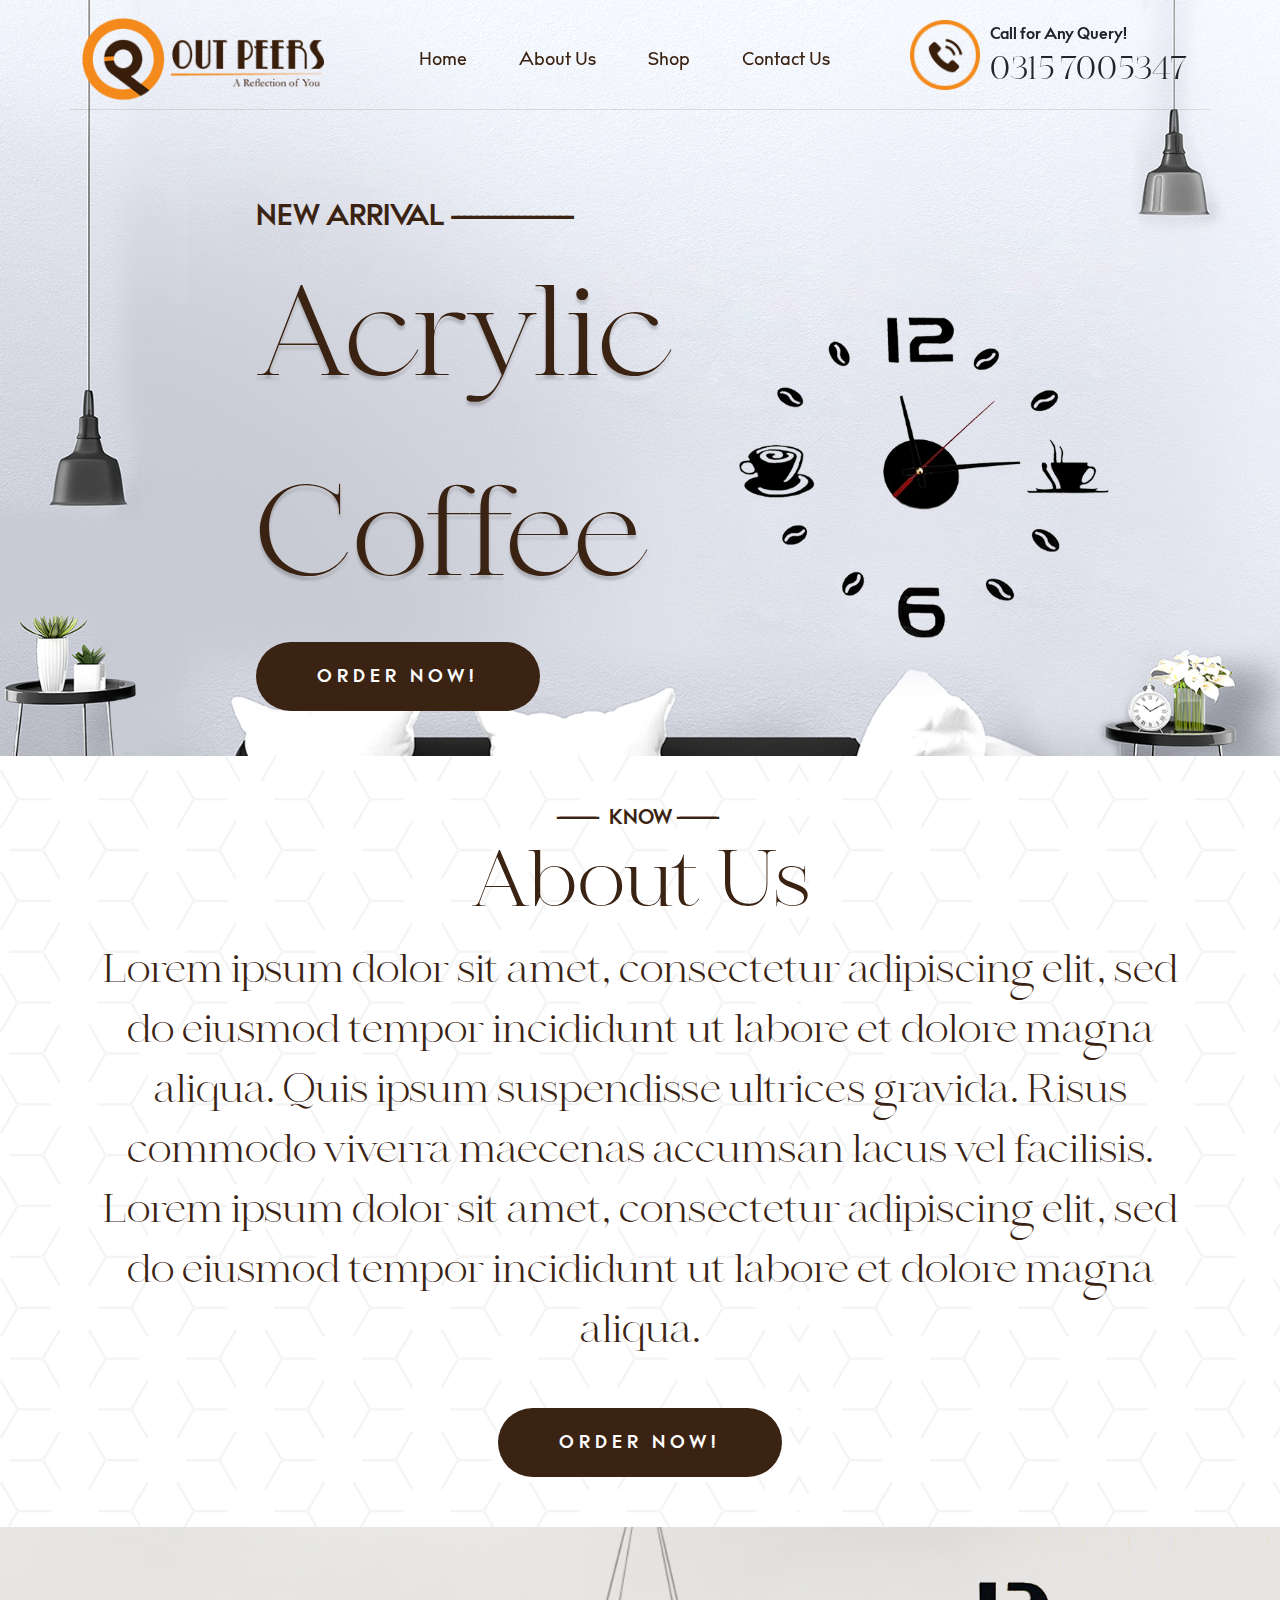
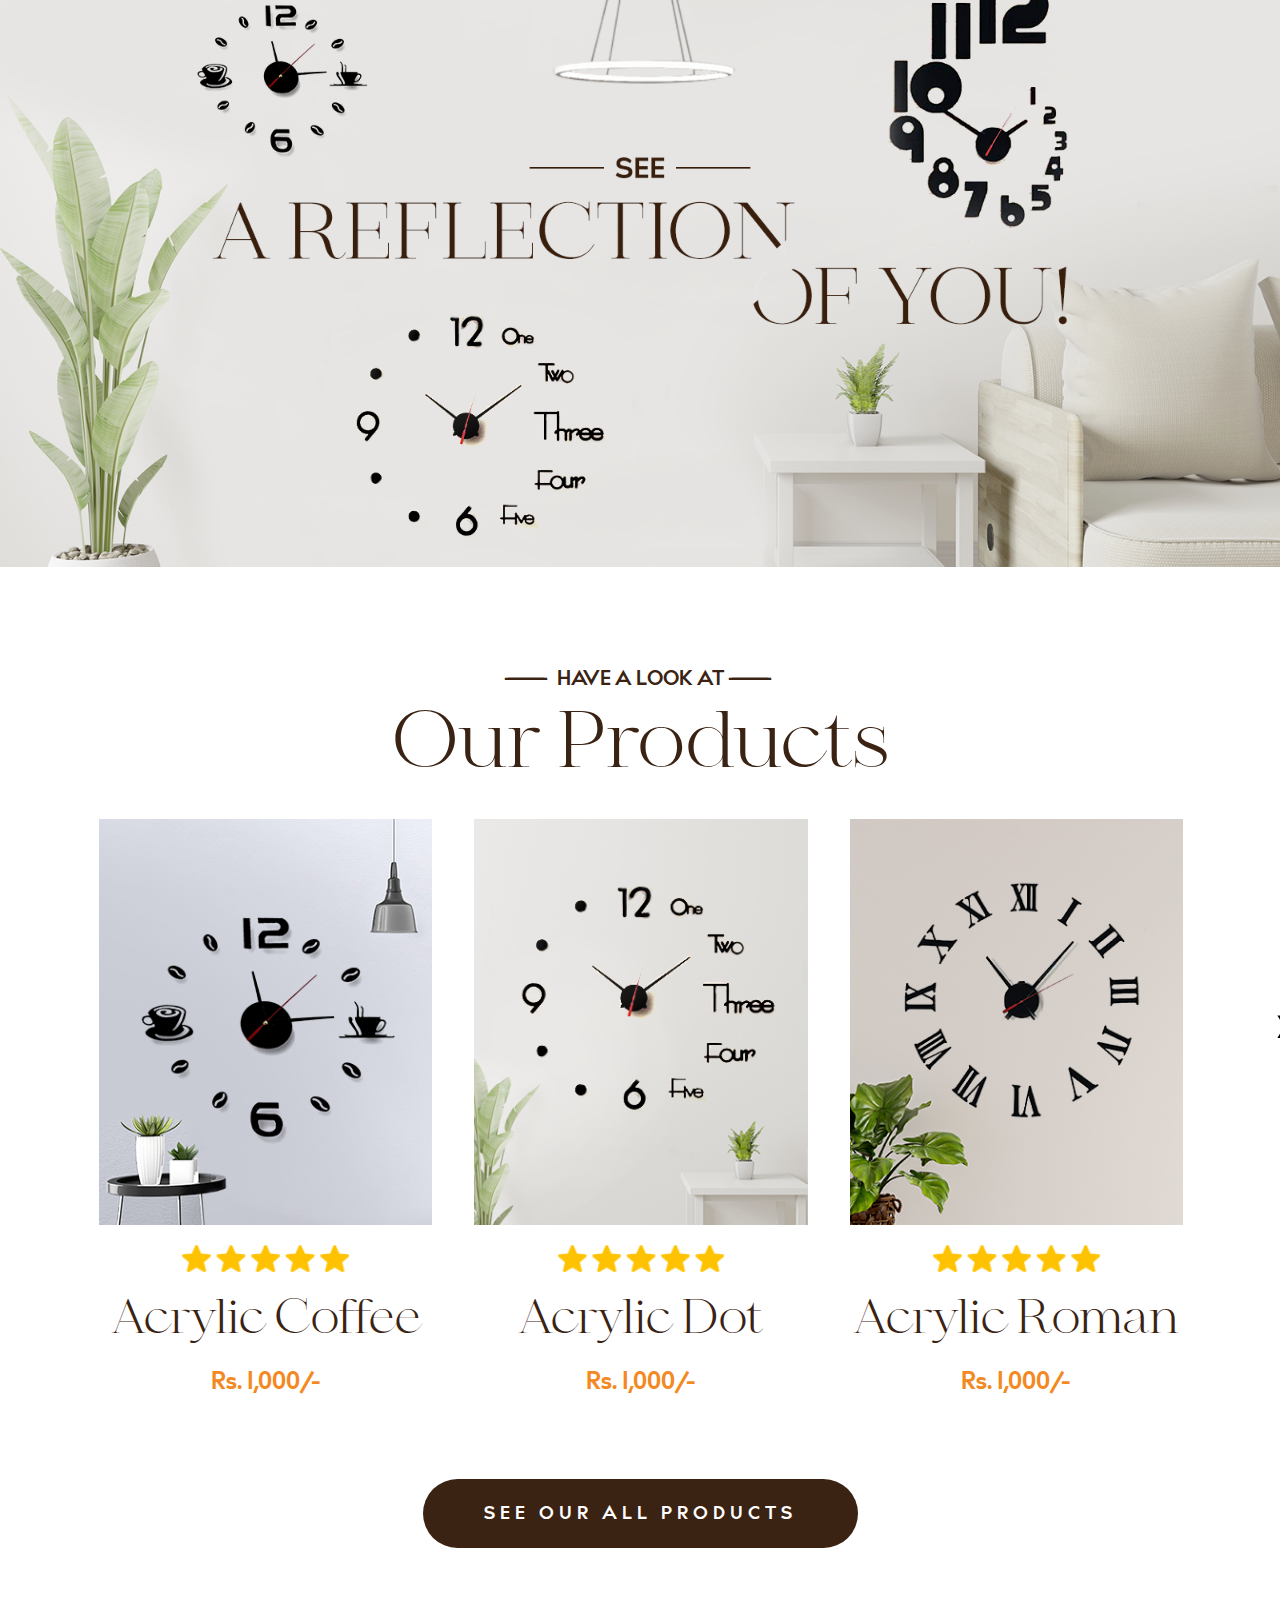
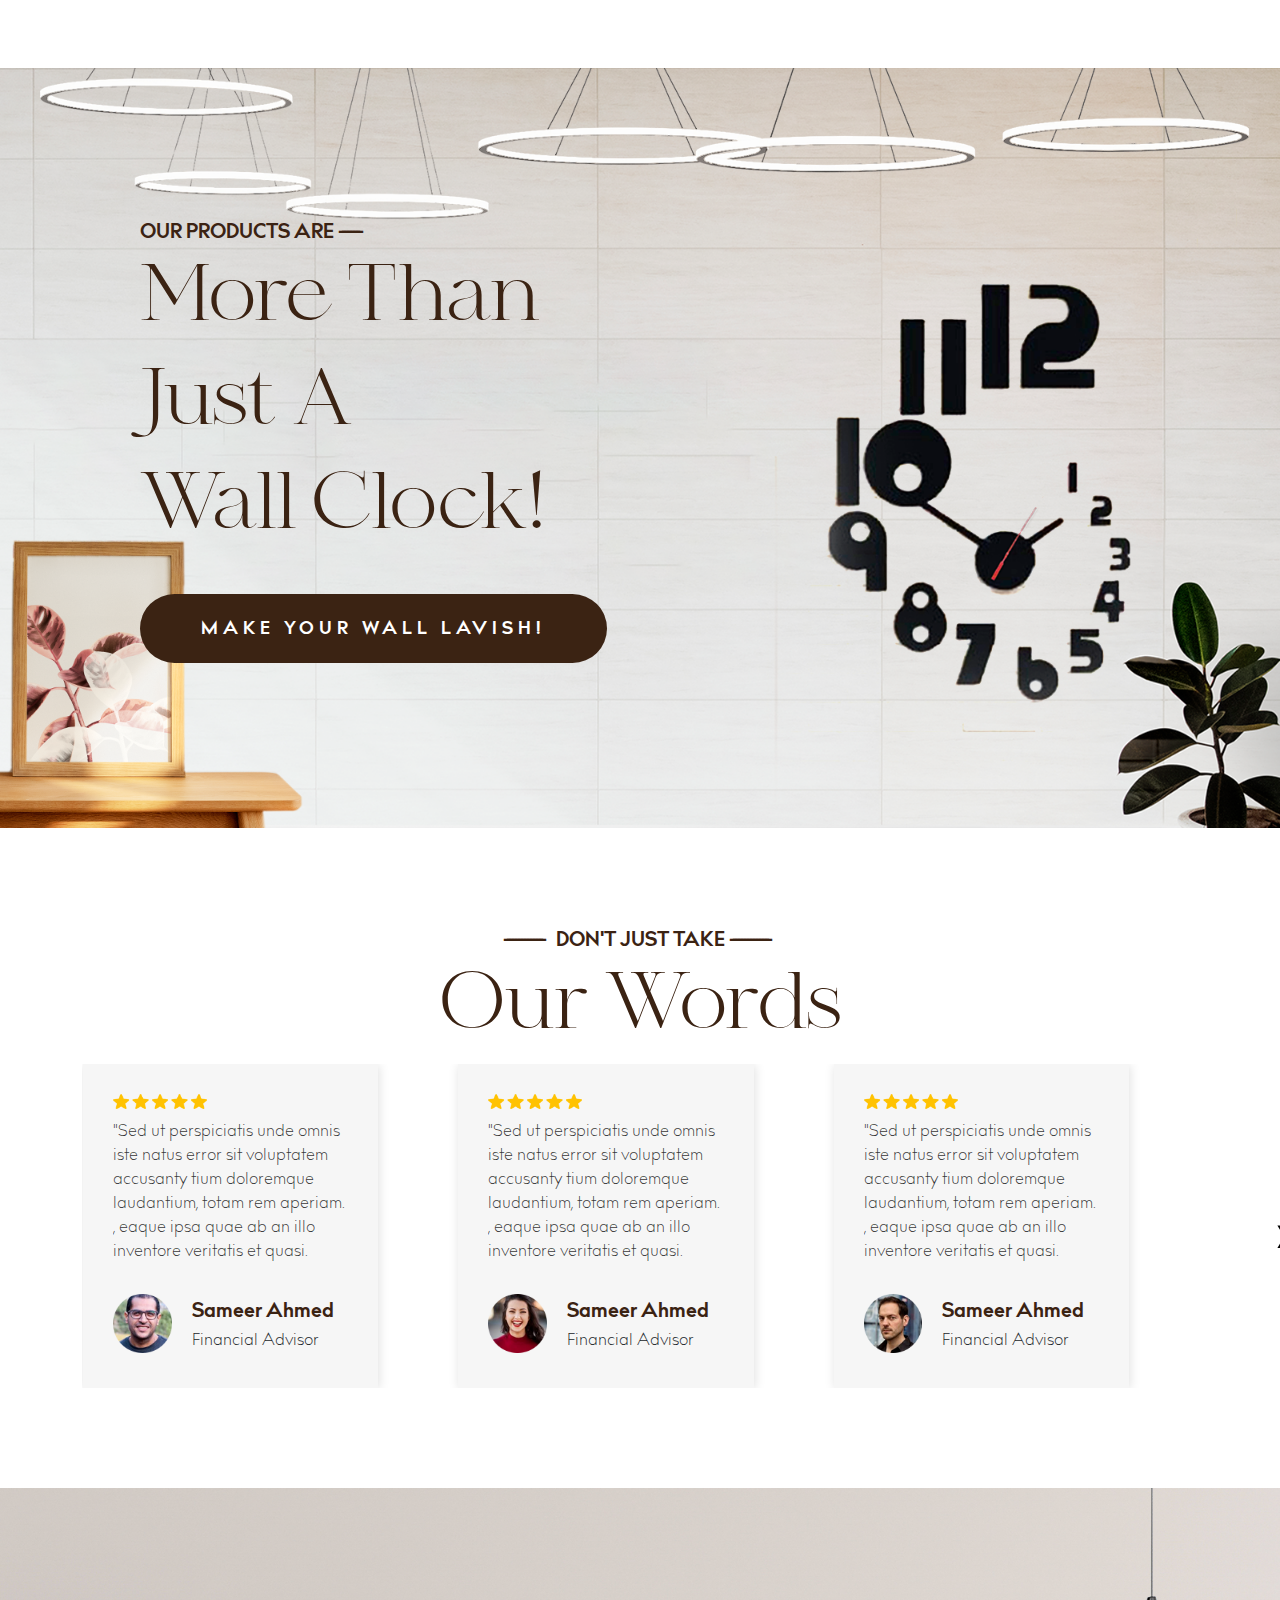
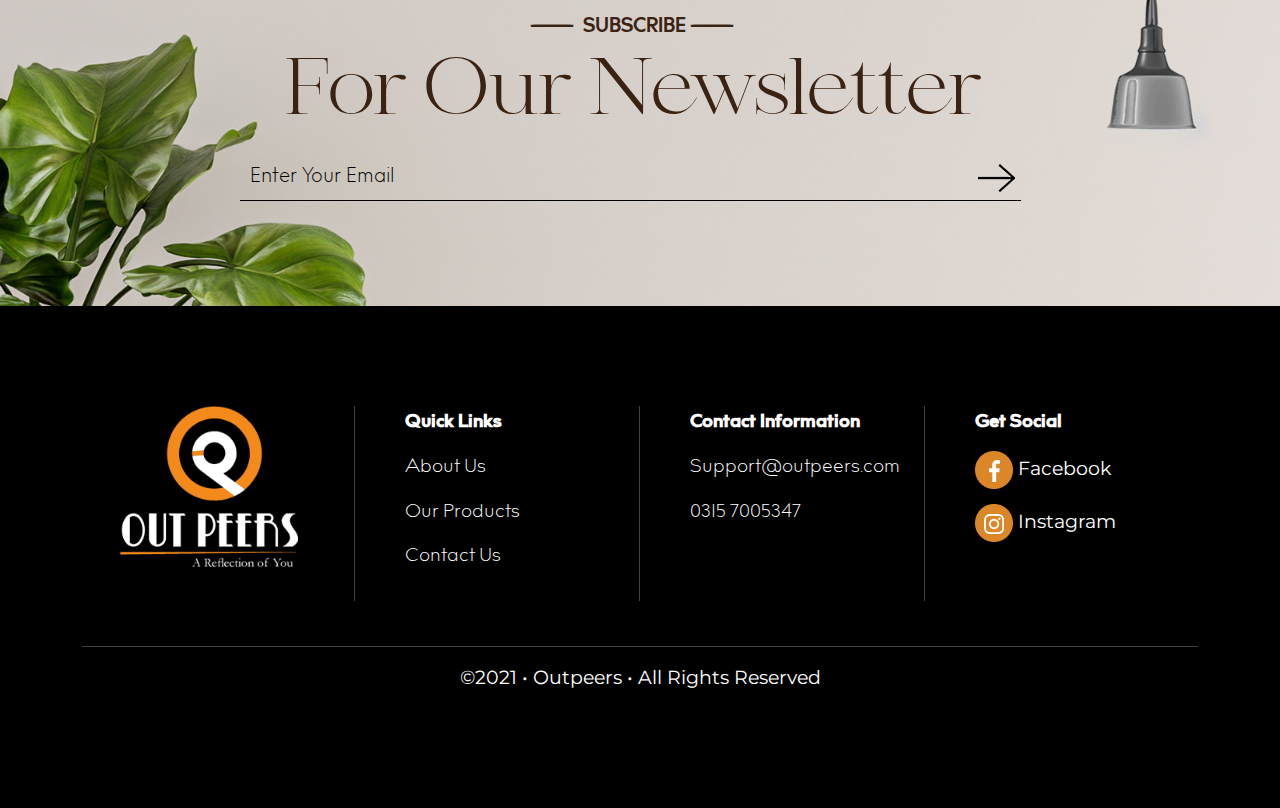
<file: index.html>
<!DOCTYPE html>
<html lang="en">
<head>
    <meta charset="UTF-8">
    <meta http-equiv="X-UA-Compatible" content="IE=edge">
    <meta name="viewport" content="width=device-width, initial-scale=1.0">
    <title>Outpeers</title>
    <link rel="stylesheet" href="assets/bootstrap/css/bootstrap.min.css">
    <link rel="stylesheet" href="assets/css/style.css">
    <link rel="stylesheet" href="assets/css/owl.carousel.min.css">
    <link rel="stylesheet" href="assets/css/owl.theme.default.css">


</head>
<body>
    <nav class="navbar navbar-expand-lg justify-content-between fixed-top transparent" style="padding-top: 10px;padding-bottom: 10px; background-color:rgba(255, 255, 255,0)">
        <div class="container">
            <div class="nav">
                <div class="logo-container">
                    <a href="index.html">
                        <img src="assets/images/logo-header.png" style="width: 80%;">
                    </a>
                    
                    </div>
                </div>
                <button data-bs-toggle="collapse" class="navbar-toggler" data-bs-target="#navcol-1">
                    <span class="visually-hidden">Toggle navigation</span><span class="navbar-toggler-icon"></span>
                </button>
                <div class="collapse navbar-collapse" id="navcol-1">
                    <ul class="navbar-nav">
                        <li class="nav-item"><a class="nav-link active" href="index.html">Home</a></li>
                        <li class="nav-item"><a class="nav-link" href="about.html">About Us</a></li>
                        <li class="nav-item"><a class="nav-link" href="shop.html">Shop</a></li>
                        <li class="nav-item"><a class="nav-link" href="contact.html">Contact Us</a></li>
                        <li class="nav-item under-button">
                            <div class="side-button">
                                <img src="assets/images/Call-icon-nav..png" >
                                <div>
                                <h6> Call for Any Query! </h6>
                                <h2> 0315 7005347 </h2>
                                </div>
                            </div>
                        </li>
                    </ul>
                </div>
                <div class="side-button over-button">
                    <img src="assets/images/Call-icon-nav..png" >
                    <div>
                    <h6> Call for Any Query! </h6>
                    <h2> 0315 7005347 </h2>
                    </div>
                </div>
            </div>
        </div>
    </nav>
    <main>
        <!-- <div class="heh"> -->
            <img class="heh" src="assets/images/hero-background.png" style="width: 100%; height: 100%;" />
            <section class="clean-block hero-section">
                
                <div class="container">
                    <div>
                        <h3> NEW ARRIVAL <span>--------------------</span> </h3>
                        <h1> Acrylic </h1>
                        <h1> Coffee </h1>
                        <button class="btn order-btn" > ORDER NOW! </button>
                    </div>
                    <div>
                        <img src="assets/images/Hero-Product.png" />
                    </div>
                </div>

            </section>
        <!-- </div> -->
        <section class="clean-block about-section">
            <div class="container">
                <h5><span>-------------</span> KNOW <span>-------------</span> </h5>
                <h1>About Us</h1>
                <p>Lorem ipsum dolor sit amet, consectetur adipiscing elit, sed do eiusmod tempor incididunt ut labore et dolore magna aliqua. Quis ipsum suspendisse ultrices gravida. Risus commodo viverra maecenas accumsan lacus vel facilisis. 

                    Lorem ipsum dolor sit amet, consectetur adipiscing elit, sed do eiusmod tempor incididunt ut labore et dolore magna aliqua.
                </p>
                <button style="margin-top: 30px;" class="btn order-btn" > ORDER NOW! </button>
            </div>
        </section>
        <section class="clean-block banner1-section">
            <img src="assets/images/Banner-1.png" width="100%" height="100%">
        </section>
        <section class="clean-block products-section">
            <div class="container">
                <h5><span>-------------</span> HAVE A LOOK AT <span>-------------</span></h5>
                <h1>Our Products</h1>
                <div class="large-12 columns">
                    <div class="owl-carousel owl1 owl-theme">
                        <a href="details.html" >
                            <div class="item">
                                <div class="card-group">
                                    <div class="card">
                                        <div class="card-body">
                                            <div>
                                                <img src="assets/images/Product-1.png" width="100%">
                                            </div>
                                            <div class="d-flex justify-content-center">
                                                <img src="assets/images/5-star.png" style="width: 50%;">
                                            </div>
                                            <h2>Acrylic Coffee</h2>
                                            <h4>Rs. 1,000/-</h4>
                                        </div>
                                    </div>
                                </div>
                            </div>
                        </a>

                        <a href="details.html" >
                            <div class="item">
                                <div class="card-group">
                                    <div class="card">
                                        <div class="card-body">
                                            <div>
                                                <img src="assets/images/Product-2.png" width="100%">
                                            </div>
                                            <div class="d-flex justify-content-center">
                                                <img src="assets/images/5-star.png" style="width: 50%;">
                                            </div>
                                            <h2>Acrylic Dot</h2>
                                            <h4>Rs. 1,000/-</h4>
                                        </div>
                                    </div>
                                </div>
                            </div>
                        </a>

                        <a href="details.html" >
                            <div class="item">
                                <div class="card-group">
                                    <div class="card">
                                        <div class="card-body">
                                            <div>
                                                <img src="assets/images/Product-3.png" width="100%">
                                            </div>
                                            <div class="d-flex justify-content-center">
                                                <img src="assets/images/5-star.png" style="width: 50%;">
                                            </div>
                                            <h2>Acrylic Roman</h2>
                                            <h4>Rs. 1,000/-</h4>
                                        </div>
                                    </div>
                                </div>
                            </div>
                        </a>


                    </div>
                </div>
                <br />
                <br />
                <button class="btn order-btn">SEE OUR ALL PRODUCTS</button>
            </div>
        </section>
        <section class="clean-block banner2-section">
            <div class="banner2-div">
                <img src="assets/images/Banner-2.png" width="100%" height="100%">
                <div class="container-div">
                    <div class="container">
                        <h5>OUR PRODUCTS ARE <span>-------</span></h5>
                        <h1>More Than</h1>
                        <h1>Just A</h1>
                        <h1>Wall Clock!</h1>
                        <button class="btn order-btn">MAKE YOUR WALL LAVISH!</button>
                    </div>
                    
                </div>
                <img class="bnr2" src="assets/images/banner-product.png"  >
            </div>
        </section>
        <section class="clean-block testimonial-section">
            <div class="container">
                <h5><span>-------------</span> DON'T JUST TAKE <span>-------------</span></h5>
                <h1>Our Words</h1>
                <div class="large-12 columns">
                    <div class="owl-carousel owl2 owl-theme">
                        <div class="item">
                            <div class="card-group">
                                <div class="card">
                                    <div class="card-body">
                                        <img src="assets/images/5-star.png" style="width: 40%;">
                                        <p>
                                            "Sed ut perspiciatis unde omnis iste natus error sit voluptatem accusanty
                                            tium doloremque laudantium, totam rem aperiam.
                                            , eaque ipsa quae ab an illo inventore veritatis et quasi.
                                             architecto beatae vitae dicta sunt explied
                                            cabo nmo enim ipsam...”
                                             voluptatem quia voluptas sit aspernatur aut odit aut fugit, sed quia consequuntur magni dolores eos qui ratione voluptatem sequi nesciunt. Neque porro quisquam est, qui "
                                        </p>
                                        <div class="d-flex align-items-center" style="width: 100%; padding-bottom: 0px;">
                                            <img src="assets/images/Testimonials-1.png" style="width: 25%; height: 25%;">
                                            <div style="text-align:left;margin-left: 20px;align-items: center;padding-top: 20px;">
                                                <h5 style="padding-bottom: 0px;">Sameer Ahmed</h5>
                                                <h6>Financial Advisor</h6>
                                            </div>
                                        </div>
                                    </div>
                                </div>
                            </div>
                        </div>

                        <div class="item">
                            <div class="card-group">
                                <div class="card">
                                    <div class="card-body">
                                        <img src="assets/images/5-star.png" style="width: 40%;">
                                        <p>
                                            "Sed ut perspiciatis unde omnis iste natus error sit voluptatem accusanty
                                            tium doloremque laudantium, totam rem aperiam.
                                            , eaque ipsa quae ab an illo inventore veritatis et quasi.
                                             architecto beatae vitae dicta sunt explied
                                            cabo nmo enim ipsam...”
                                             voluptatem quia voluptas sit aspernatur aut odit aut fugit, sed quia consequuntur magni dolores eos qui ratione voluptatem sequi nesciunt. Neque porro quisquam est, qui "
                                        </p>
                                        <div class="d-flex align-items-center" style="width: 100%; padding-bottom: 0px;">
                                            <img src="assets/images/Testimonials-2.png" style="width: 25%; height: 25%;">
                                            <div style="text-align:left;margin-left: 20px;align-items: center;padding-top: 20px;">
                                                <h5 style="padding-bottom: 0px;">Sameer Ahmed</h5>
                                                <h6>Financial Advisor</h6>
                                            </div>
                                        </div>
                                    </div>
                                </div>
                            </div>
                        </div>

                        <div class="item">
                            <div class="card-group">
                                <div class="card">
                                    <div class="card-body">
                                        <img src="assets/images/5-star.png" style="width: 40%;">
                                        <p>
                                            "Sed ut perspiciatis unde omnis iste natus error sit voluptatem accusanty
                                            tium doloremque laudantium, totam rem aperiam.
                                            , eaque ipsa quae ab an illo inventore veritatis et quasi.
                                             architecto beatae vitae dicta sunt explied
                                            cabo nmo enim ipsam...”
                                             voluptatem quia voluptas sit aspernatur aut odit aut fugit, sed quia consequuntur magni dolores eos qui ratione voluptatem sequi nesciunt. Neque porro quisquam est, qui "
                                        </p>
                                        <div class="d-flex align-items-center" style="width: 100%; padding-bottom: 0px;">
                                            <img src="assets/images/Testimonials-3.png" style="width: 25%; height: 25%;">
                                            <div style="text-align:left;margin-left: 20px;align-items: center;padding-top: 20px;">
                                                <h5 style="padding-bottom: 0px;">Sameer Ahmed</h5>
                                                <h6>Financial Advisor</h6>
                                            </div>
                                        </div>
                                    </div>
                                </div>
                            </div>
                        </div>
                    </div>
                </div>
            </div>
        </section>
        <section class="clean-block newsletter-section">
            <img src="assets/images/Newsletter-Image.png" width="100%" height="100%">
            <div class="container">
                <h5><span>-------------</span> SUBSCRIBE <span>-------------</span> </h5>
                <h1>For Our Newsletter</h1>
                <form>
                    <input type="email" placeholder="Enter Your Email" >
                    <button class="btn" type="submit"><img src="assets/images/arrow-icon.png" ></button>
                </form>
            </div>

        </section>
    </main>
    <footer class="footer">
        <div class="container">
            <div class="row">
                <div class="col-3 foot-logo">
                    <img  src="assets/images/Footer-Logo.png">
                </div>
                <div class="col-3">
                    <ul class="list-unstyled">
                        <li><b>Quick Links</b></li>
                        <li><a>About Us</a></li>
                        <li><a>Our Products</a></li>
                        <li><a>Contact Us</a></li>
                    </ul>
                </div>
                <div class="col-3">
                    <ul class="list-unstyled">
                        <li><b>Contact Information</b></li>
                        <li><a href="mailto:support@outpeers.com">Support@outpeers.com</a></li>
                        <li><a>0315 7005347</a></li>
                    </ul>
                </div>
                <div class="col-3 last">
                    <ul class="list-unstyled">
                        <li><b>Get Social</b></li>
                        <li><img src="assets/images/fbLogo.png"> Facebook </li>
                        <li><img src="assets/images/instaLogo.png"> Instagram</li>
                    </ul>
                </div>
            </div>
            <br />
            <hr />
            <p>©2021 • Outpeers • All Rights Reserved</p>
        </div>
    </footer>

    <script src="assets/bootstrap/js/bootstrap.min.js"></script>
    <script src="assets/js/jquery-3.3.1.min.js"></script>
    <script src="assets/js/owl.carousel.js"></script>
    <script src="assets/js/owl-main.js"></script>
    <script src="assets/js/owl.carousel.min.js"></script>
    <script>
        $(document).ready(function() {
          var owl = $('.owl1');
          owl.owlCarousel({
            margin: 10,
            nav: true,
            loop: true,
            responsive: {
              900: {
                items: 1
              },
            //   800: {
            //     items: 2
            //   },
            //   1000: {
            //     items: 3
            //   }
            }
          })
        })
        $(document).ready(function() {
          var owl = $('.owl2');
          owl.owlCarousel({
            margin: 10,
            nav: true,
            loop: true,
            responsive: {
              0: {
                items: 1
              },
              600: {
                items: 1
              },
              1000: {
                items: 1
              }
            }
          })
        })
    </script>
    

    <script>
        $(document).ready(function(){
          $(window).scroll(function() { // check if scroll event happened
            if ($(document).scrollTop() > 50) { // check if user scrolled more than 50 from top of the browser window
              $(".navbar").css("background-color", "white"); // if yes, then change the color of class "navbar-fixed-top" to white (#f8f8f8)
              $(".navbar .container").css("border", "none")
            } else {
              $(".navbar").css("background-color", "transparent"); // if not, change it back to transparent
            }
          });
        });
    </script>
</body>
</html>
</file>
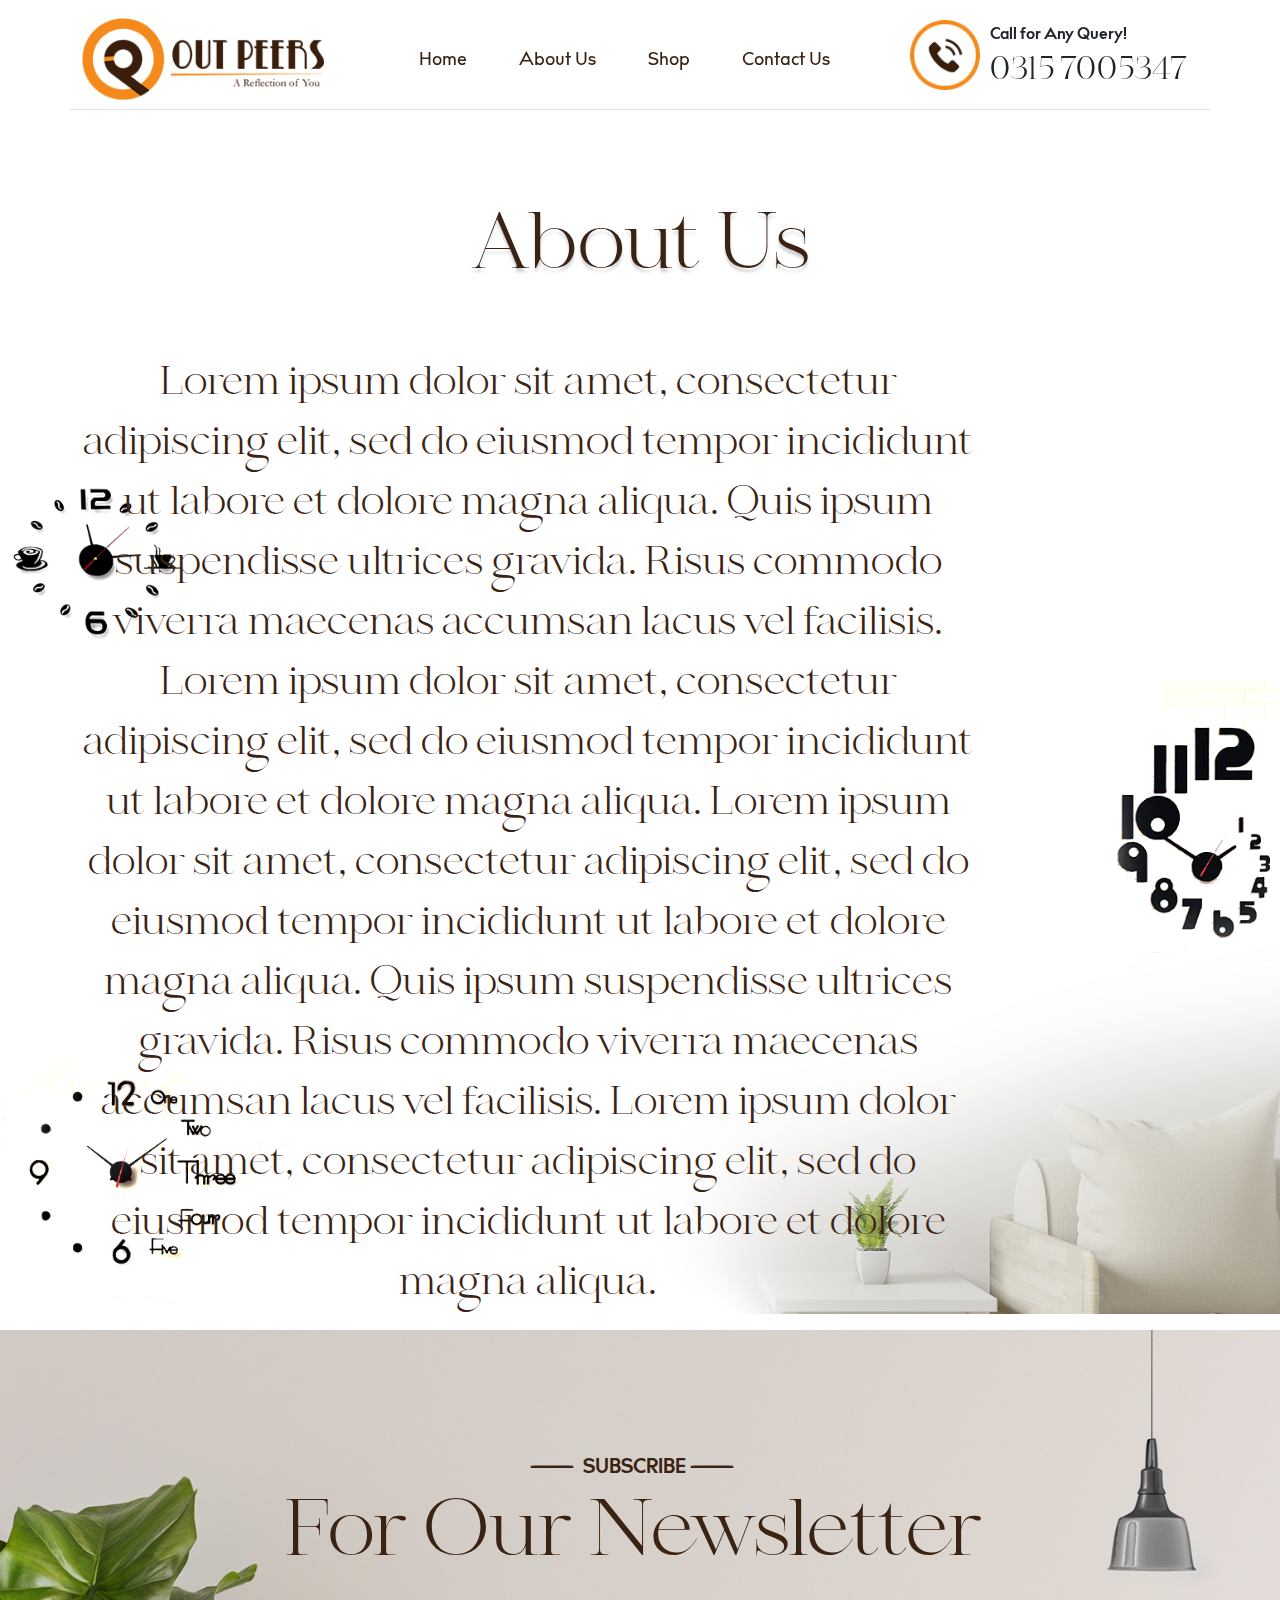
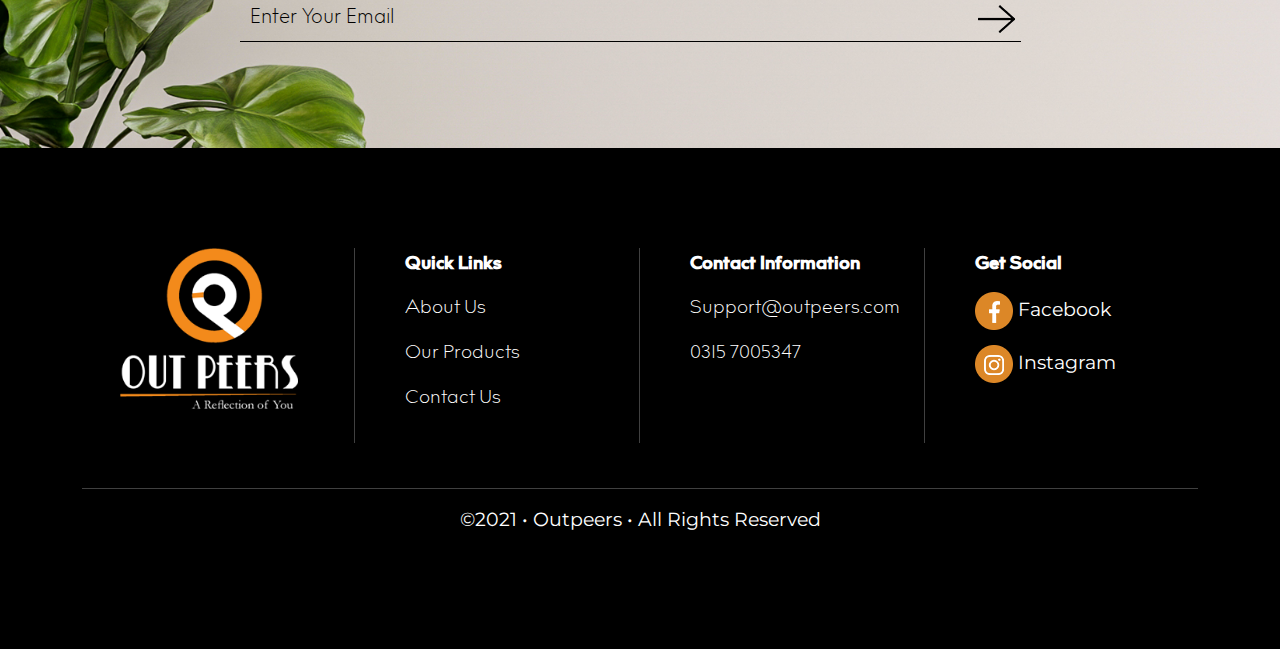
<file: about.html>
<!DOCTYPE html>
<html lang="en">
<head>
    <meta charset="UTF-8">
    <meta http-equiv="X-UA-Compatible" content="IE=edge">
    <meta name="viewport" content="width=device-width, initial-scale=1.0">
    <title>Outpeers</title>
    <link rel="stylesheet" href="assets/bootstrap/css/bootstrap.min.css">
    <link rel="stylesheet" href="assets/css/style.css">
    <link rel="stylesheet" href="assets/css/owl.carousel.min.css">
    <link rel="stylesheet" href="assets/css/owl.theme.default.css">


</head>
<body>
    <nav class="navbar navbar-expand-lg justify-content-between fixed-top transparent" style="padding-top: 10px;padding-bottom: 10px; background-color:rgba(255, 255, 255,0)">
        <div class="container">
            <div class="nav">
                <div class="logo-container">
                    <a href="index.html">
                        <img src="assets/images/logo-header.png" style="width: 80%;">
                    </a>
                    
                    </div>
                </div>
                <button data-bs-toggle="collapse" class="navbar-toggler" data-bs-target="#navcol-1">
                    <span class="visually-hidden">Toggle navigation</span><span class="navbar-toggler-icon"></span>
                </button>
                <div class="collapse navbar-collapse" id="navcol-1">
                    <ul class="navbar-nav">
                        <li class="nav-item"><a class="nav-link " href="index.html">Home</a></li>
                        <li class="nav-item"><a class="nav-link active" href="about.html">About Us</a></li>
                        <li class="nav-item"><a class="nav-link" href="shop.html">Shop</a></li>
                        <li class="nav-item"><a class="nav-link" href="contact.html">Contact Us</a></li>
                        <li class="nav-item under-button">
                            <div class="side-button">
                                <img src="assets/images/Call-icon-nav..png" >
                                <div>
                                <h6> Call for Any Query! </h6>
                                <h2> 0315 7005347 </h2>
                                </div>
                            </div>
                        </li>
                    </ul>
                </div>
                <div class="side-button over-button">
                    <img src="assets/images/Call-icon-nav..png" >
                    <div>
                    <h6> Call for Any Query! </h6>
                    <h2> 0315 7005347 </h2>
                    </div>
                </div>
            </div>
        </div>
    </nav>
    <main>
        <section class="clean-block header-section">
            <div class="container">
                <h1>About Us</h1>
            </div>
        </section>
        <section class="clean-block about-section new-about">
            
            <div class="container">
                <p>
                    Lorem ipsum dolor sit amet, consectetur adipiscing elit, sed do eiusmod tempor incididunt ut labore et dolore magna aliqua. Quis ipsum suspendisse ultrices gravida. Risus commodo viverra maecenas accumsan lacus vel facilisis. 

                        Lorem ipsum dolor sit amet, consectetur adipiscing elit, sed do eiusmod tempor incididunt ut labore et dolore magna aliqua.
                        Lorem ipsum dolor sit amet, consectetur adipiscing elit, sed do eiusmod tempor incididunt ut labore et dolore magna aliqua. Quis ipsum suspendisse ultrices gravida. Risus commodo viverra maecenas accumsan lacus vel facilisis. 

                        Lorem ipsum dolor sit amet, consectetur adipiscing elit, sed do eiusmod tempor incididunt ut labore et dolore magna aliqua.
                    
                </p>
            </div>
        </section>
        <section class="clean-block newsletter-section">
            <img src="assets/images/Newsletter-Image.png" width="100%" height="100%">
            <div class="container">
                <h5><span>-------------</span> SUBSCRIBE <span>-------------</span> </h5>
                <h1>For Our Newsletter</h1>
                <form>
                    <input type="email" placeholder="Enter Your Email" >
                    <button class="btn" type="submit"><img src="assets/images/arrow-icon.png" ></button>
                </form>
            </div>

        </section>
    </main>
    <footer class="footer">
        <div class="container">
            <div class="row">
                <div class="col-3 foot-logo">
                    <img  src="assets/images/Footer-Logo.png">
                </div>
                <div class="col-3">
                    <ul class="list-unstyled">
                        <li><b>Quick Links</b></li>
                        <li><a>About Us</a></li>
                        <li><a>Our Products</a></li>
                        <li><a>Contact Us</a></li>
                    </ul>
                </div>
                <div class="col-3">
                    <ul class="list-unstyled">
                        <li><b>Contact Information</b></li>
                        <li><a href="mailto:support@outpeers.com">Support@outpeers.com</a></li>
                        <li><a>0315 7005347</a></li>
                    </ul>
                </div>
                <div class="col-3 last">
                    <ul class="list-unstyled">
                        <li><b>Get Social</b></li>
                        <li><img src="assets/images/fbLogo.png"> Facebook </li>
                        <li><img src="assets/images/instaLogo.png"> Instagram</li>
                    </ul>
                </div>
            </div>
            <br />
            <hr />
            <p>©2021 • Outpeers • All Rights Reserved</p>
        </div>
    </footer>
    <script src="assets/bootstrap/js/bootstrap.min.js"></script>
    <script src="assets/js/jquery-3.3.1.min.js"></script>
    <script src="assets/js/owl.carousel.js"></script>
    <script src="assets/js/owl-main.js"></script>
    <script src="assets/js/owl.carousel.min.js"></script>
    <script>
        $(document).ready(function() {
          var owl = $('.owl1');
          owl.owlCarousel({
            margin: 10,
            nav: true,
            loop: true,
            responsive: {
              900: {
                items: 1
              },
            //   800: {
            //     items: 2
            //   },
            //   1000: {
            //     items: 3
            //   }
            }
          })
        })
        $(document).ready(function() {
          var owl = $('.owl2');
          owl.owlCarousel({
            margin: 10,
            nav: true,
            loop: true,
            responsive: {
              0: {
                items: 1
              },
              600: {
                items: 1
              },
              1000: {
                items: 1
              }
            }
          })
        })
    </script>
    <script>
        $(document).ready(function(){
          $(window).scroll(function() { // check if scroll event happened
            if ($(document).scrollTop() > 50) { // check if user scrolled more than 50 from top of the browser window
              $(".navbar").css("background-color", "white"); // if yes, then change the color of class "navbar-fixed-top" to white (#f8f8f8)
              $(".navbar .container").css("border", "none")
            } else {
              $(".navbar").css("background-color", "transparent"); // if not, change it back to transparent
            }
          });
        });
    </script>
</body>
</html>
</file>
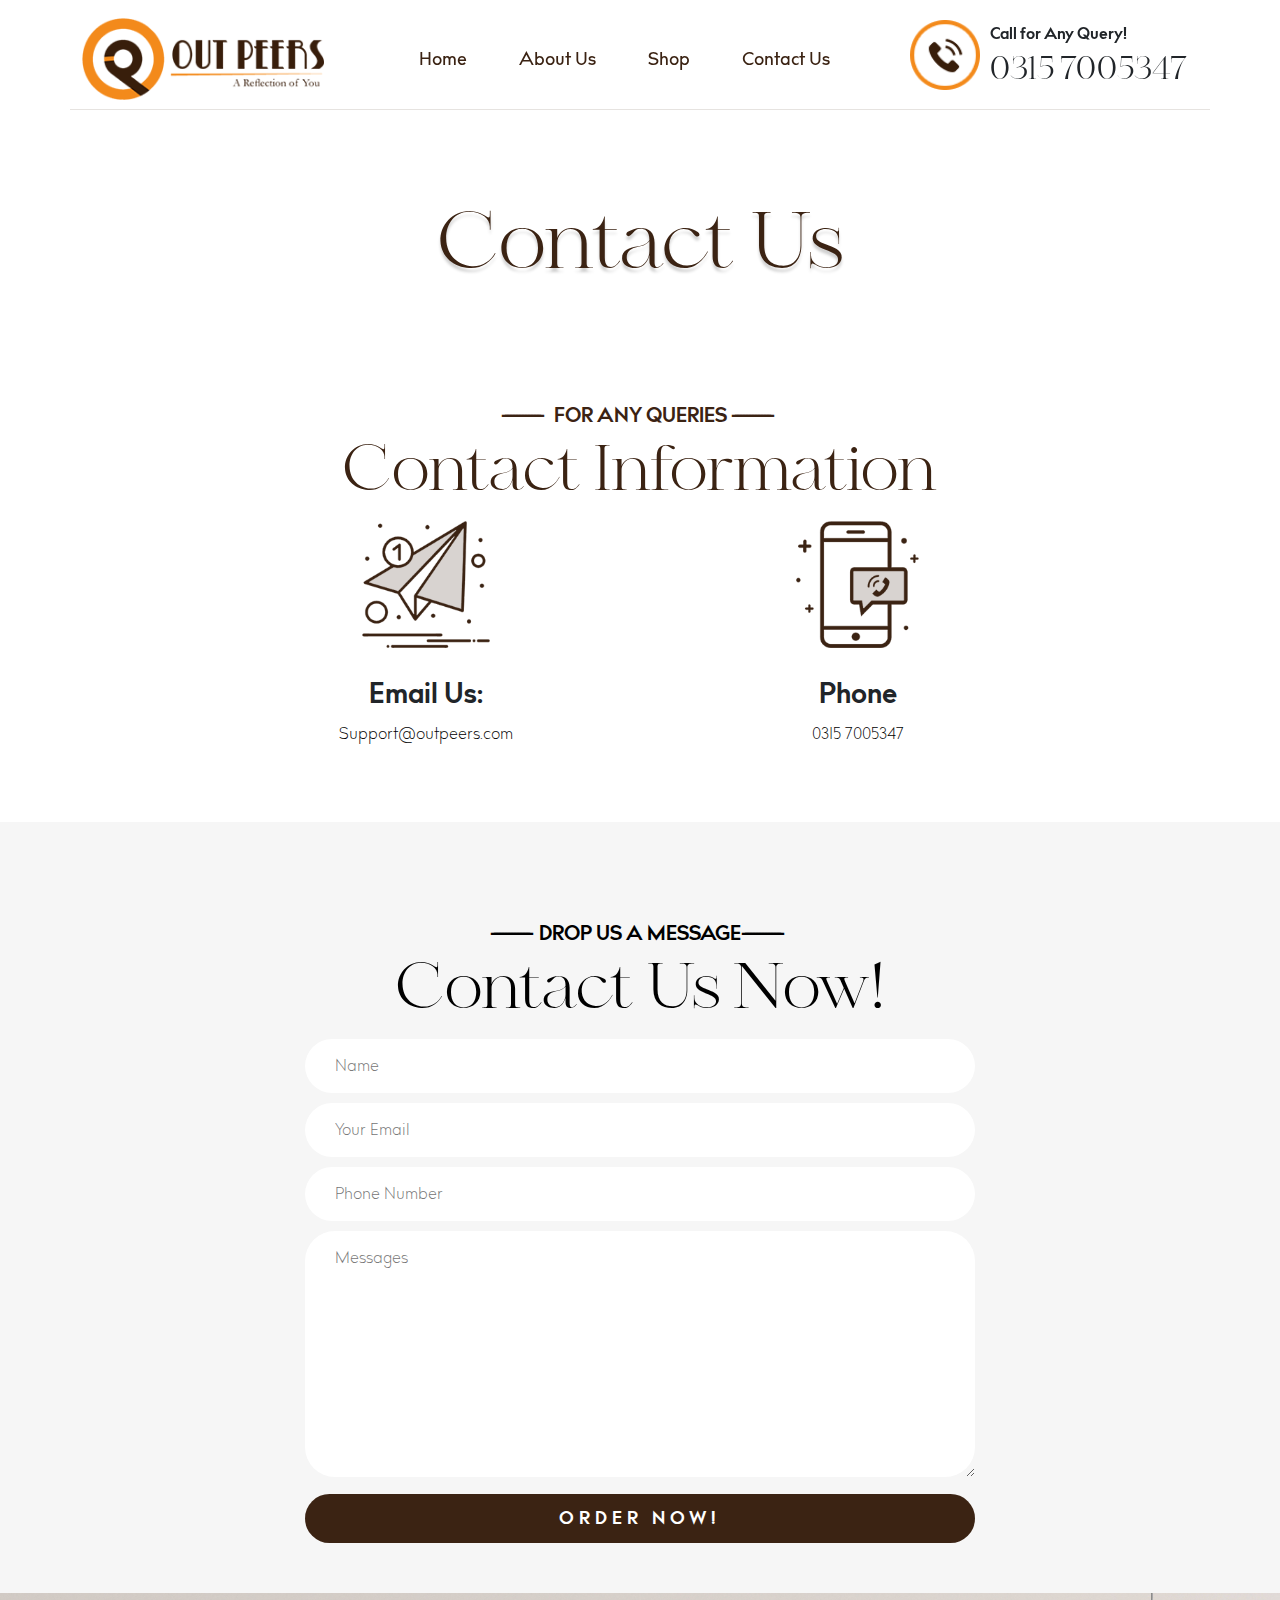
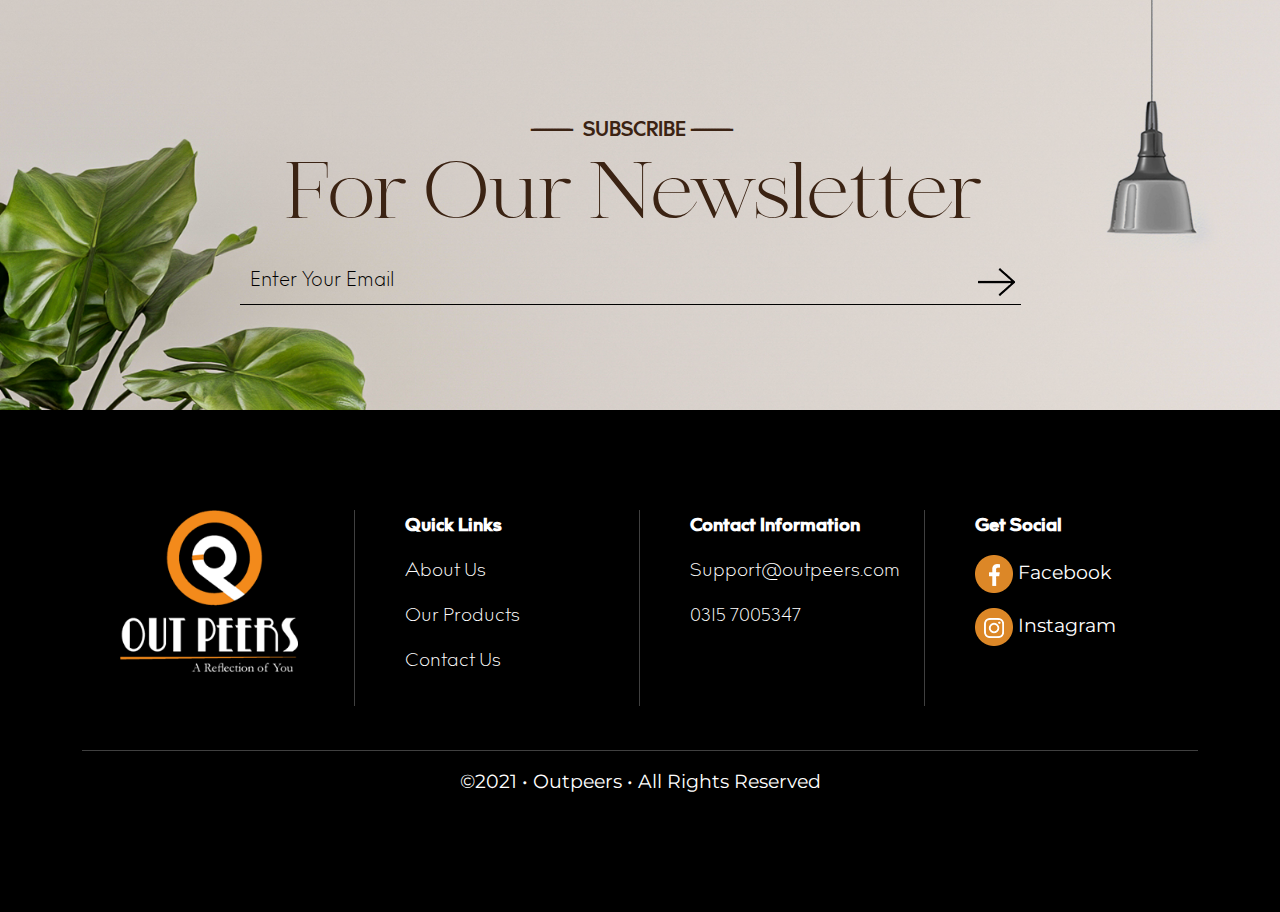
<file: contact.html>
<!DOCTYPE html>
<html lang="en">
<head>
    <meta charset="UTF-8">
    <meta http-equiv="X-UA-Compatible" content="IE=edge">
    <meta name="viewport" content="width=device-width, initial-scale=1.0">
    <title>Outpeers</title>
    <link rel="stylesheet" href="assets/bootstrap/css/bootstrap.min.css">
    <link rel="stylesheet" href="assets/css/style.css">
    <link rel="stylesheet" href="assets/css/owl.carousel.min.css">
    <link rel="stylesheet" href="assets/css/owl.theme.default.css">


</head>
<body>
    <nav class="navbar navbar-expand-lg justify-content-between fixed-top transparent" style="padding-top: 10px;padding-bottom: 10px; background-color:rgba(255, 255, 255,0)">
        <div class="container">
            <div class="nav">
                <div class="logo-container">
                    <a href="index.html">
                        <img src="assets/images/logo-header.png" style="width: 80%;">
                    </a>
                    
                    </div>
                </div>
                <button data-bs-toggle="collapse" class="navbar-toggler" data-bs-target="#navcol-1">
                    <span class="visually-hidden">Toggle navigation</span><span class="navbar-toggler-icon"></span>
                </button>
                <div class="collapse navbar-collapse" id="navcol-1">
                    <ul class="navbar-nav">
                        <li class="nav-item"><a class="nav-link " href="index.html">Home</a></li>
                        <li class="nav-item"><a class="nav-link" href="about.html">About Us</a></li>
                        <li class="nav-item"><a class="nav-link active" href="shop.html">Shop</a></li>
                        <li class="nav-item"><a class="nav-link" href="contact.html">Contact Us</a></li>
                        <li class="nav-item under-button">
                            <div class="side-button">
                                <img src="assets/images/Call-icon-nav..png" >
                                <div>
                                <h6> Call for Any Query! </h6>
                                <h2> 0315 7005347 </h2>
                                </div>
                            </div>
                        </li>
                    </ul>
                </div>
                <div class="side-button over-button">
                    <img src="assets/images/Call-icon-nav..png" >
                    <div>
                    <h6> Call for Any Query! </h6>
                    <h2> 0315 7005347 </h2>
                    </div>
                </div>
            </div>
        </div>
    </nav>
    <main>
        <section class="clean-block header-section">
            <div class="container">
                <h1>Contact Us</h1>
            </div>
        </section>
        <section class="clean-block contact-section">
            <div class="container">
                <h5><span>-------------</span> FOR ANY QUERIES <span>-------------</span></h5>
                <h1>Contact Information</h1>
                <div class="icon-div">
                    <div>
                        <img src="assets/images/emailIcon.png" >
                        <h3>Email Us:</h3>
                        <h6>Support@outpeers.com</h6>
                    </div>
                    <div>
                        <img src="assets/images/phoneIcon.png" >
                        <h3>Phone</h3>
                        <h6>0315 7005347</h6>
                    </div>
                </div>
            </div>
        </section>
        <section class="clean-block contact-form-section">
            <div class="container">
                <h5><span>-------------</span>DROP US A MESSAGE<span>-------------</span></h5>
                <h1>Contact Us Now!</h1>
                <form>
                    <input type="text" placeholder="Name" />
                    <input type="email" placeholder="Your Email" />
                    <input type="numeric" placeholder="Phone Number" />
                    <textarea rows="9" placeholder="Messages" ></textarea>
                    <button type="submit" class="btn order-btn">ORDER NOW!</button>
                </form>
            </div>
        </section>
        <section class="clean-block newsletter-section">
            <img src="assets/images/Newsletter-Image.png" width="100%" height="100%">
            <div class="container">
                <h5><span>-------------</span> SUBSCRIBE <span>-------------</span> </h5>
                <h1>For Our Newsletter</h1>
                <form>
                    <input type="email" placeholder="Enter Your Email" >
                    <button class="btn" type="submit"><img src="assets/images/arrow-icon.png" ></button>
                </form>
            </div>

        </section>
    </main>
    <footer class="footer">
        <div class="container">
            <div class="row">
                <div class="col-3 foot-logo">
                    <img  src="assets/images/Footer-Logo.png">
                </div>
                <div class="col-3">
                    <ul class="list-unstyled">
                        <li><b>Quick Links</b></li>
                        <li><a>About Us</a></li>
                        <li><a>Our Products</a></li>
                        <li><a>Contact Us</a></li>
                    </ul>
                </div>
                <div class="col-3">
                    <ul class="list-unstyled">
                        <li><b>Contact Information</b></li>
                        <li><a href="mailto:support@outpeers.com">Support@outpeers.com</a></li>
                        <li><a>0315 7005347</a></li>
                    </ul>
                </div>
                <div class="col-3 last">
                    <ul class="list-unstyled">
                        <li><b>Get Social</b></li>
                        <li><img src="assets/images/fbLogo.png"> Facebook </li>
                        <li><img src="assets/images/instaLogo.png"> Instagram</li>
                    </ul>
                </div>
            </div>
            <br />
            <hr />
            <p>©2021 • Outpeers • All Rights Reserved</p>
        </div>
    </footer>
    <script src="assets/bootstrap/js/bootstrap.min.js"></script>
    <script src="assets/js/jquery-3.3.1.min.js"></script>
    <script src="assets/js/owl.carousel.js"></script>
    <script src="assets/js/owl-main.js"></script>
    <script src="assets/js/owl.carousel.min.js"></script>
    <script>
        $(document).ready(function() {
          var owl = $('.owl1');
          owl.owlCarousel({
            margin: 10,
            nav: true,
            loop: true,
            responsive: {
              900: {
                items: 1
              },
            //   800: {
            //     items: 2
            //   },
            //   1000: {
            //     items: 3
            //   }
            }
          })
        })
        $(document).ready(function() {
          var owl = $('.owl2');
          owl.owlCarousel({
            margin: 10,
            nav: true,
            loop: true,
            responsive: {
              0: {
                items: 1
              },
              600: {
                items: 1
              },
              1000: {
                items: 1
              }
            }
          })
        })
    </script>
    <script>
        $(document).ready(function(){
          $(window).scroll(function() { // check if scroll event happened
            if ($(document).scrollTop() > 50) { // check if user scrolled more than 50 from top of the browser window
              $(".navbar").css("background-color", "white"); // if yes, then change the color of class "navbar-fixed-top" to white (#f8f8f8)
              $(".navbar .container").css("border", "none")
            } else {
              $(".navbar").css("background-color", "transparent"); // if not, change it back to transparent
            }
          });
        });
    </script>
</body>
</html>
</file>
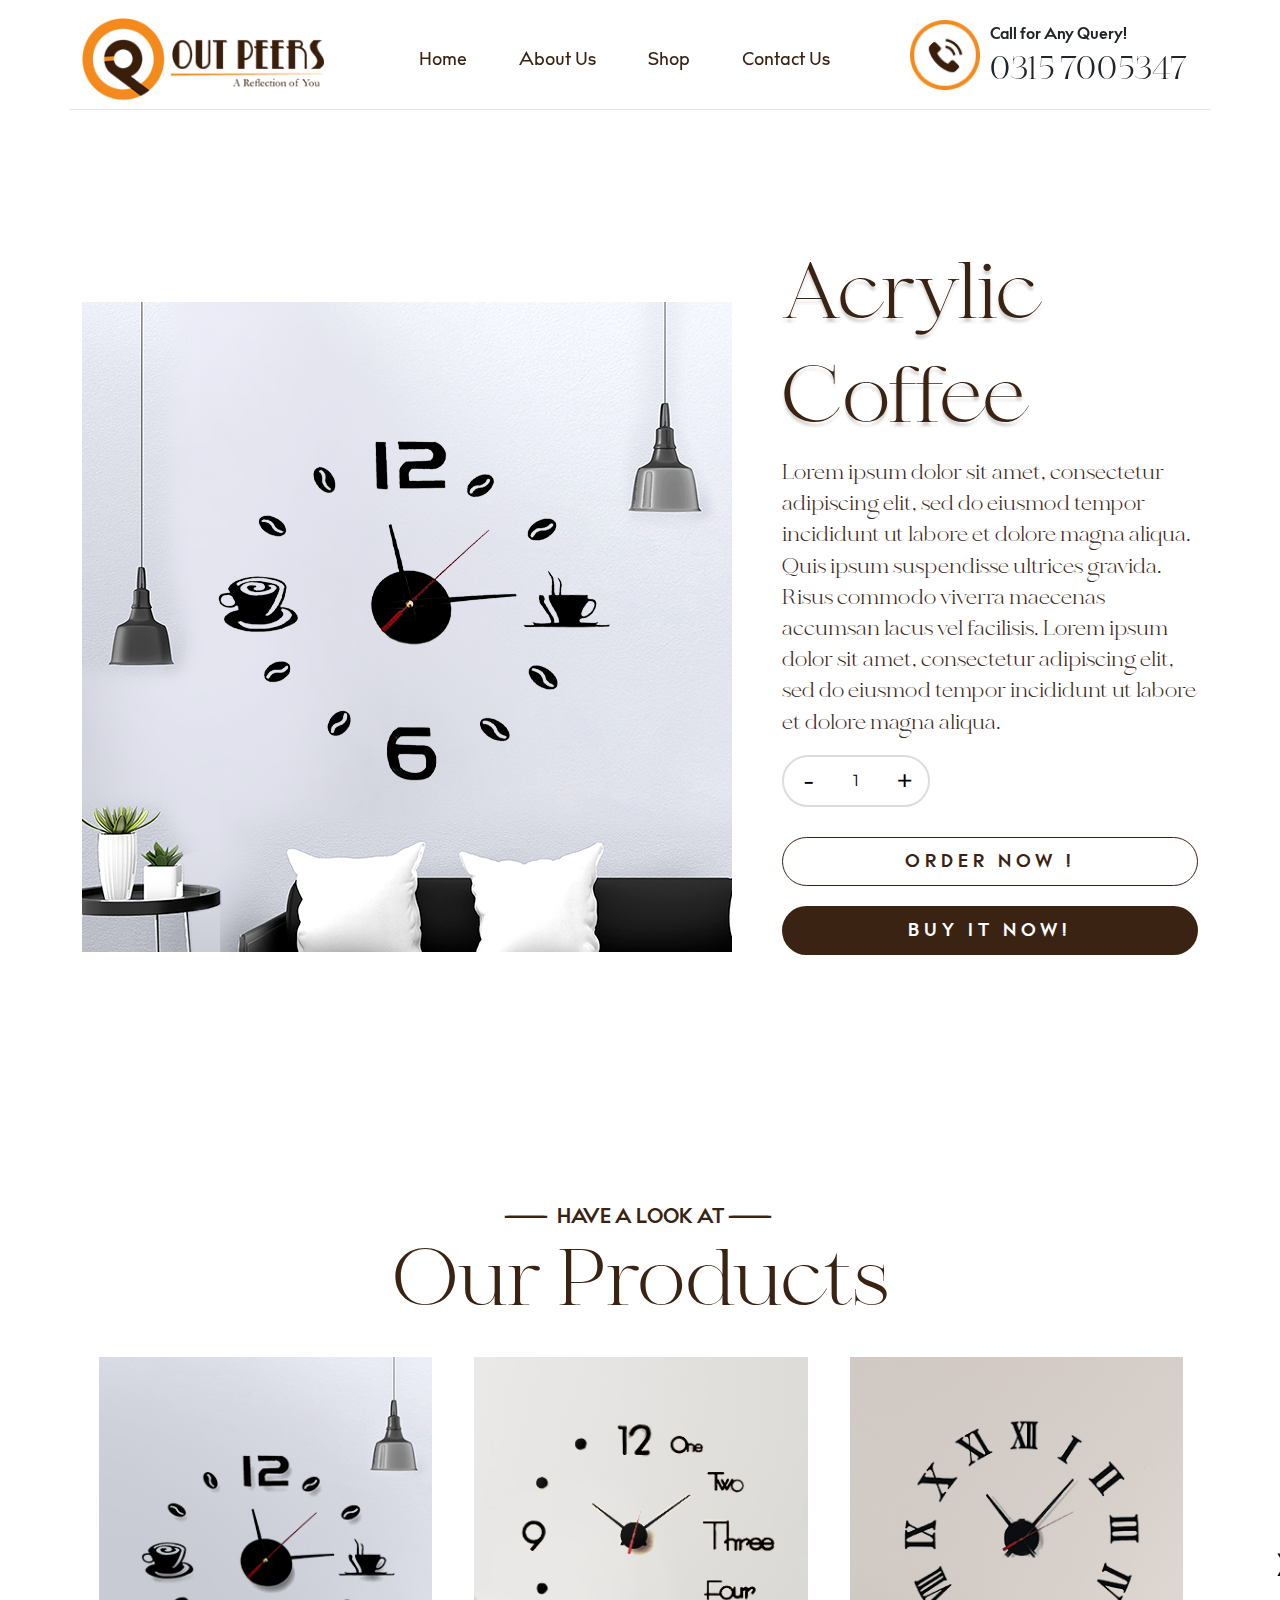
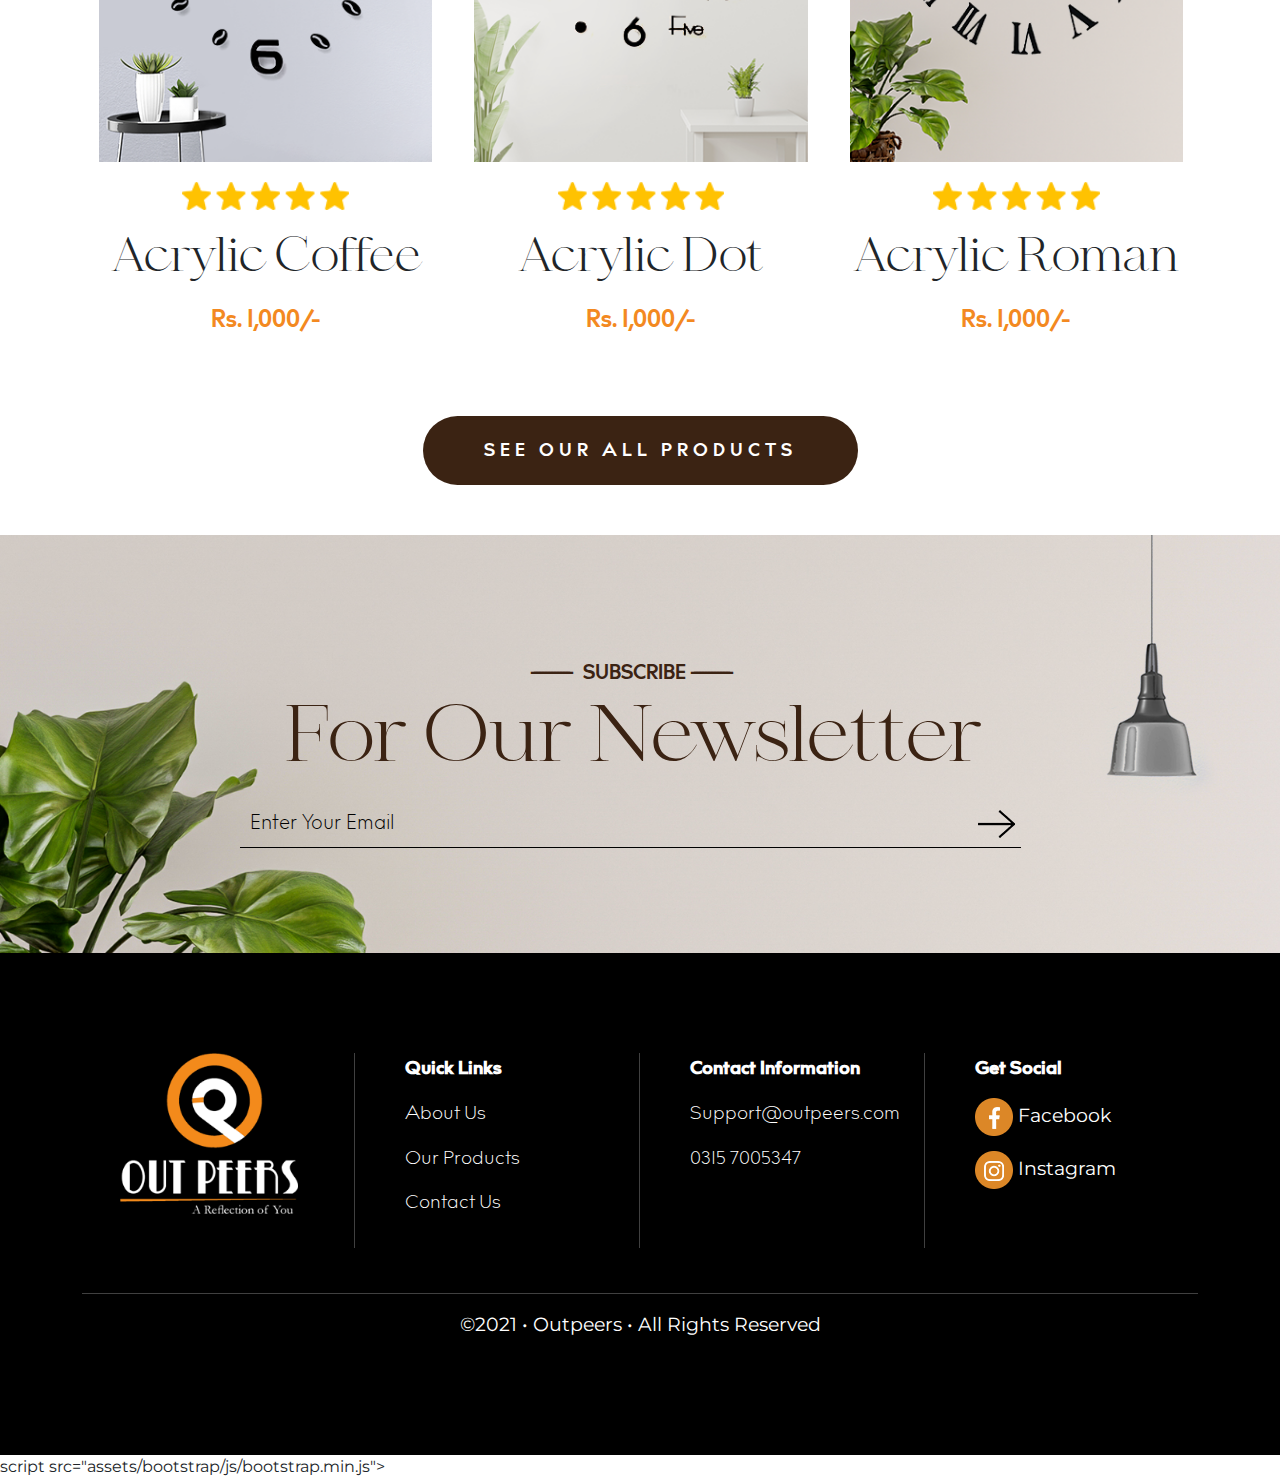
<file: details.html>
<!DOCTYPE html>
<html lang="en">
<head>
    <meta charset="UTF-8">
    <meta http-equiv="X-UA-Compatible" content="IE=edge">
    <meta name="viewport" content="width=device-width, initial-scale=1.0">
    <title>Outpeers</title>
    <link rel="stylesheet" href="assets/bootstrap/css/bootstrap.min.css">
    <link rel="stylesheet" href="assets/css/style.css">
    <link rel="stylesheet" href="assets/css/owl.carousel.min.css">
    <link rel="stylesheet" href="assets/css/owl.theme.default.css">


</head>
<body>
    <nav class="navbar navbar-expand-lg justify-content-between fixed-top transparent" style="padding-top: 10px;padding-bottom: 10px; background-color:rgba(255, 255, 255,0)">
        <div class="container">
            <div class="nav">
                <div class="logo-container">
                    <a href="index.html">
                        <img src="assets/images/logo-header.png" style="width: 80%;">
                    </a>
                    
                    </div>
                </div>
                <button data-bs-toggle="collapse" class="navbar-toggler" data-bs-target="#navcol-1">
                    <span class="visually-hidden">Toggle navigation</span><span class="navbar-toggler-icon"></span>
                </button>
                <div class="collapse navbar-collapse" id="navcol-1">
                    <ul class="navbar-nav">
                        <li class="nav-item"><a class="nav-link " href="index.html">Home</a></li>
                        <li class="nav-item"><a class="nav-link" href="about.html">About Us</a></li>
                        <li class="nav-item"><a class="nav-link active" href="shop.html">Shop</a></li>
                        <li class="nav-item"><a class="nav-link" href="contact.html">Contact Us</a></li>
                        <li class="nav-item under-button">
                            <div class="side-button">
                                <img src="assets/images/Call-icon-nav..png" >
                                <div>
                                <h6> Call for Any Query! </h6>
                                <h2> 0315 7005347 </h2>
                                </div>
                            </div>
                        </li>
                    </ul>
                </div>
                <div class="side-button over-button">
                    <img src="assets/images/Call-icon-nav..png" >
                    <div>
                    <h6> Call for Any Query! </h6>
                    <h2> 0315 7005347 </h2>
                    </div>
                </div>
            </div>
        </div>
    </nav>
    <main>
        <section class="clean-block product-details-section">
            <div class="container">
                <img src="assets/images/Product.png" style="width: 100%; height: 100%;" />
                <div>
                    <h1>Acrylic</h1>
                    <h1>Coffee</h1>
                    <p>
                        Lorem ipsum dolor sit amet, consectetur adipiscing elit, sed do eiusmod tempor incididunt ut labore et dolore magna aliqua. Quis ipsum suspendisse ultrices gravida. Risus commodo viverra maecenas accumsan lacus vel facilisis. 

                        Lorem ipsum dolor sit amet, consectetur adipiscing elit, sed do eiusmod tempor incididunt ut labore et dolore magna aliqua.
                        
                    </p>
                    <div class="number-input">
                        <button onclick="this.parentNode.querySelector('input[type=number]').stepDown()" class="minus">-</button>
                        <input class="quantity" min="1" name="quantity" value="1" type="number">
                        <button onclick="this.parentNode.querySelector('input[type=number]').stepUp()" class="plus">+</button>
                    </div>
                    <button class="btn order-btn order-btn2" >ORDER NOW !</button>
                    <button class="btn order-btn">BUY IT NOW!</button>
                </div>
            </div>
        </section>
        <section class="clean-block products-section">
            <div class="container">
                <h5><span>-------------</span> HAVE A LOOK AT <span>-------------</span></h5>
                <h1>Our Products</h1>
                <div class="large-12 columns">
                    <div class="owl-carousel owl1 owl-theme">
                        <div class="item">
                            <div class="card-group">
                                <div class="card">
                                    <div class="card-body">
                                        <div>
                                            <img src="assets/images/Product-1.png" width="100%">
                                        </div>
                                        <div class="d-flex justify-content-center">
                                            <img src="assets/images/5-star.png" style="width: 50%;">
                                        </div>
                                        <h2>Acrylic Coffee</h2>
                                        <h4>Rs. 1,000/-</h4>
                                    </div>
                                </div>
                            </div>
                        </div>

                        <div class="item">
                            <div class="card-group">
                                <div class="card">
                                    <div class="card-body">
                                        <div>
                                            <img src="assets/images/Product-2.png" width="100%">
                                        </div>
                                        <div class="d-flex justify-content-center">
                                            <img src="assets/images/5-star.png" style="width: 50%;">
                                        </div>
                                        <h2>Acrylic Dot</h2>
                                        <h4>Rs. 1,000/-</h4>
                                    </div>
                                </div>
                            </div>
                        </div>

                        <div class="item">
                            <div class="card-group">
                                <div class="card">
                                    <div class="card-body">
                                        <div>
                                            <img src="assets/images/Product-3.png" width="100%">
                                        </div>
                                        <div class="d-flex justify-content-center">
                                            <img src="assets/images/5-star.png" style="width: 50%;">
                                        </div>
                                        <h2>Acrylic Roman</h2>
                                        <h4>Rs. 1,000/-</h4>
                                    </div>
                                </div>
                            </div>
                        </div>


                    </div>
                </div>
                <br />
                <br />
                <button class="btn order-btn">SEE OUR ALL PRODUCTS</button>
            </div>
        </section>
        <section class="clean-block newsletter-section">
            <img src="assets/images/Newsletter-Image.png" width="100%" height="100%">
            <div class="container">
                <h5><span>-------------</span> SUBSCRIBE <span>-------------</span> </h5>
                <h1>For Our Newsletter</h1>
                <form>
                    <input type="email" placeholder="Enter Your Email" >
                    <button class="btn" type="submit"><img src="assets/images/arrow-icon.png" ></button>
                </form>
            </div>

        </section>
    </main>
    <footer class="footer">
        <div class="container">
            <div class="row">
                <div class="col-3 foot-logo">
                    <img  src="assets/images/Footer-Logo.png">
                </div>
                <div class="col-3">
                    <ul class="list-unstyled">
                        <li><b>Quick Links</b></li>
                        <li><a>About Us</a></li>
                        <li><a>Our Products</a></li>
                        <li><a>Contact Us</a></li>
                    </ul>
                </div>
                <div class="col-3">
                    <ul class="list-unstyled">
                        <li><b>Contact Information</b></li>
                        <li><a href="mailto:support@outpeers.com">Support@outpeers.com</a></li>
                        <li><a>0315 7005347</a></li>
                    </ul>
                </div>
                <div class="col-3 last">
                    <ul class="list-unstyled">
                        <li><b>Get Social</b></li>
                        <li><img src="assets/images/fbLogo.png"> Facebook </li>
                        <li><img src="assets/images/instaLogo.png"> Instagram</li>
                    </ul>
                </div>
            </div>
            <br />
            <hr />
            <p>©2021 • Outpeers • All Rights Reserved</p>
        </div>
    </footer>
    script src="assets/bootstrap/js/bootstrap.min.js"></script>
    <script src="assets/js/jquery-3.3.1.min.js"></script>
    <script src="assets/js/owl.carousel.js"></script>
    <script src="assets/js/owl-main.js"></script>
    <script src="assets/js/owl.carousel.min.js"></script>
    <script>
        $(document).ready(function() {
          var owl = $('.owl1');
          owl.owlCarousel({
            margin: 10,
            nav: true,
            loop: true,
            responsive: {
              900: {
                items: 1
              },
            //   800: {
            //     items: 2
            //   },
            //   1000: {
            //     items: 3
            //   }
            }
          })
        })
        $(document).ready(function() {
          var owl = $('.owl2');
          owl.owlCarousel({
            margin: 10,
            nav: true,
            loop: true,
            responsive: {
              0: {
                items: 1
              },
              600: {
                items: 1
              },
              1000: {
                items: 1
              }
            }
          })
        })
    </script>
    

    <script>
        $(document).ready(function(){
          $(window).scroll(function() { // check if scroll event happened
            if ($(document).scrollTop() > 50) { // check if user scrolled more than 50 from top of the browser window
              $(".navbar").css("background-color", "white"); // if yes, then change the color of class "navbar-fixed-top" to white (#f8f8f8)
              $(".navbar .container").css("border", "none")
            } else {
              $(".navbar").css("background-color", "transparent"); // if not, change it back to transparent
            }
          });
        });
    </script>
</body>
</html>
</file>
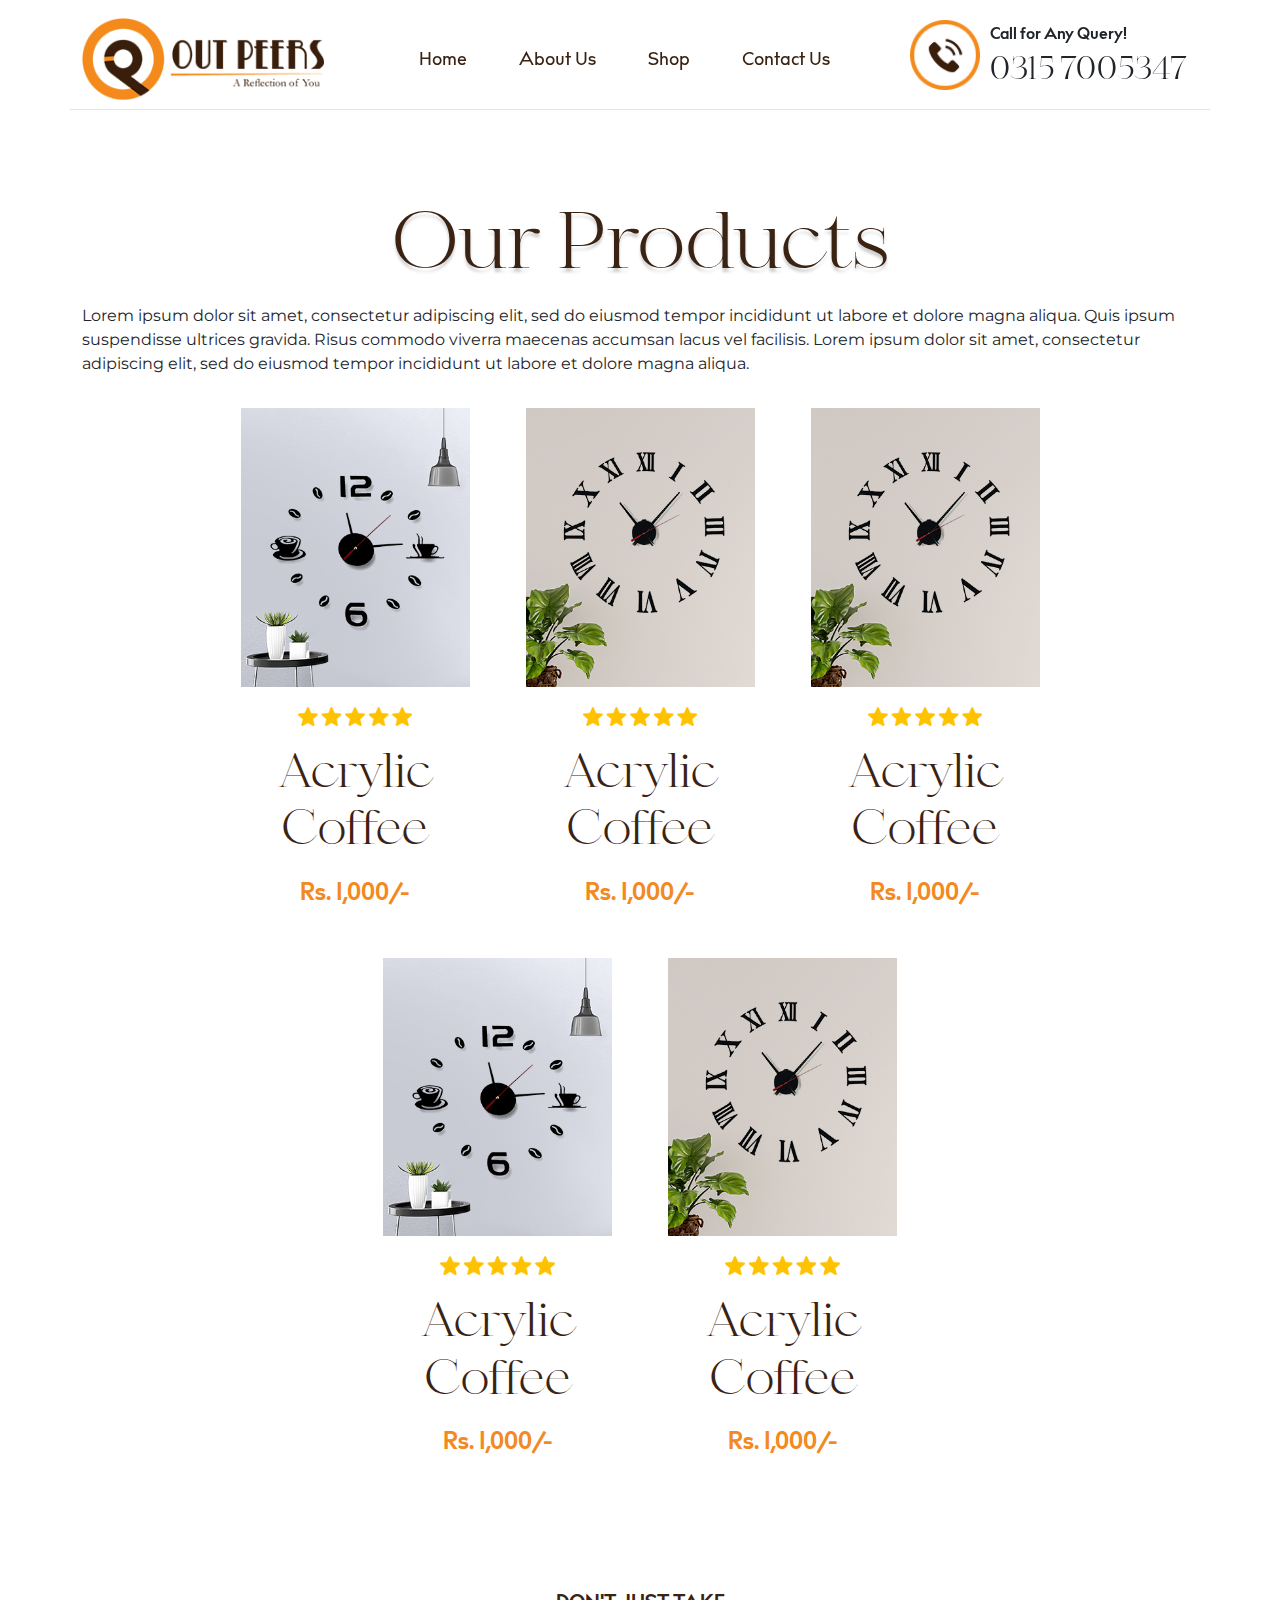
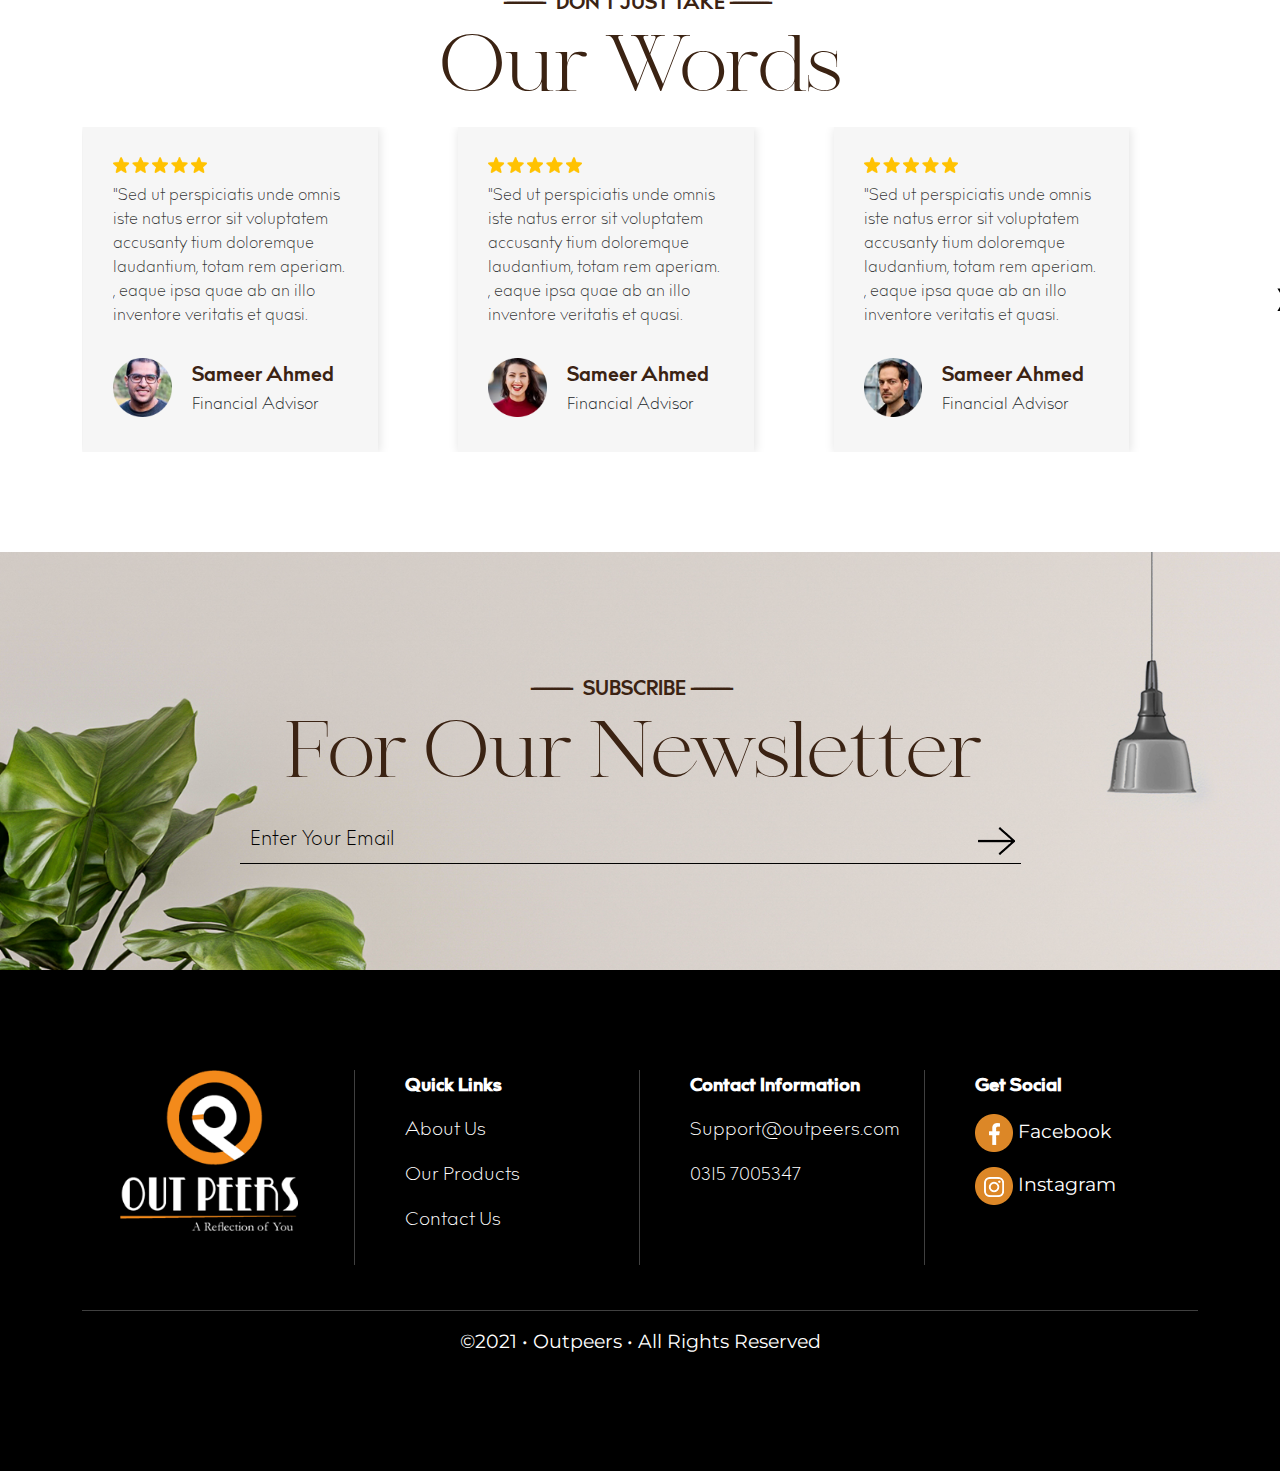
<file: shop.html>
<!DOCTYPE html>
<html lang="en">
<head>
    <meta charset="UTF-8">
    <meta http-equiv="X-UA-Compatible" content="IE=edge">
    <meta name="viewport" content="width=device-width, initial-scale=1.0">
    <title>Outpeers</title>
    <link rel="stylesheet" href="assets/bootstrap/css/bootstrap.min.css">
    <link rel="stylesheet" href="assets/css/style.css">
    <link rel="stylesheet" href="assets/css/owl.carousel.min.css">
    <link rel="stylesheet" href="assets/css/owl.theme.default.css">


</head>
<body>
    <nav class="navbar navbar-expand-lg justify-content-between fixed-top transparent" style="padding-top: 10px;padding-bottom: 10px; background-color:rgba(255, 255, 255,0)">
        <div class="container">
            <div class="nav">
                <div class="logo-container">
                    <a href="index.html">
                        <img src="assets/images/logo-header.png" style="width: 80%;">
                    </a>
                    
                    </div>
                </div>
                <button data-bs-toggle="collapse" class="navbar-toggler" data-bs-target="#navcol-1">
                    <span class="visually-hidden">Toggle navigation</span><span class="navbar-toggler-icon"></span>
                </button>
                <div class="collapse navbar-collapse" id="navcol-1">
                    <ul class="navbar-nav">
                        <li class="nav-item"><a class="nav-link " href="index.html">Home</a></li>
                        <li class="nav-item"><a class="nav-link" href="about.html">About Us</a></li>
                        <li class="nav-item"><a class="nav-link " href="shop.html">Shop</a></li>
                        <li class="nav-item"><a class="nav-link active" href="contact.html">Contact Us</a></li>
                        <li class="nav-item under-button">
                            <div class="side-button">
                                <img src="assets/images/Call-icon-nav..png" >
                                <div>
                                <h6> Call for Any Query! </h6>
                                <h2> 0315 7005347 </h2>
                                </div>
                            </div>
                        </li>
                    </ul>
                </div>
                <div class="side-button over-button">
                    <img src="assets/images/Call-icon-nav..png" >
                    <div>
                    <h6> Call for Any Query! </h6>
                    <h2> 0315 7005347 </h2>
                    </div>
                </div>
            </div>
        </div>
    </nav>
    <main>
        <section class="clean-block header-section">
            <div class="container">
                <h1> Our Products </h1>
            </div>
        </section>
        <section class="clean-block products-shop-section">
            <div class="container">
                <p>
                    Lorem ipsum dolor sit amet, consectetur adipiscing elit, sed do eiusmod tempor incididunt ut labore et dolore magna aliqua. Quis ipsum suspendisse ultrices gravida. Risus commodo viverra maecenas accumsan lacus vel facilisis. 

                            Lorem ipsum dolor sit amet, consectetur adipiscing elit, sed do eiusmod tempor incididunt ut labore et dolore magna aliqua.
                            
                </p>
                <div class="row justify-content-center" style="text-align: center;">
                    <div class="col-md-3">
                        <a href="details.html" >
                            <div class="item">
                                <div class="card-group">
                                    <div class="card">
                                        <div class="card-body">
                                            <div>
                                                <img src="assets/images/Product-1.png" width="100%">
                                            </div>
                                            <div class="d-flex justify-content-center">
                                                <img src="assets/images/5-star.png" style="width: 50%;">
                                            </div>
                                            <h2>Acrylic Coffee</h2>
                                            <h4>Rs. 1,000/-</h4>
                                        </div>
                                    </div>
                                </div>
                            </div>

                        </a>
                    </div>
                    <div class="col-md-3">
                        <a href="details.html" >
                            <div class="item">
                                <div class="card-group">
                                    <div class="card">
                                        <div class="card-body">
                                            <div>
                                                <img src="assets/images/Product-3.png" width="100%">
                                            </div>
                                            <div class="d-flex justify-content-center">
                                                <img src="assets/images/5-star.png" style="width: 50%;">
                                            </div>
                                            <h2>Acrylic Coffee</h2>
                                            <h4>Rs. 1,000/-</h4>
                                        </div>
                                    </div>
                                </div>
                            </div>
                        </a>
                    </div>
                    <div class="col-md-3">
                        <a href="details.html" >
                            <div class="item">
                                <div class="card-group">
                                    <div class="card">
                                        <div class="card-body">
                                            <div>
                                                <img src="assets/images/Product-3.png" width="100%">
                                            </div>
                                            <div class="d-flex justify-content-center">
                                                <img src="assets/images/5-star.png" style="width: 50%;">
                                            </div>
                                            <h2>Acrylic Coffee</h2>
                                            <h4>Rs. 1,000/-</h4>
                                        </div>
                                    </div>
                                </div>
                            </div>
                        </a>
                    </div>
                </div>

                <div class="row justify-content-center" style="text-align: center;">
                    <div class="col-md-3">
                        <a href="details.html" >
                            <div class="item">
                                <div class="card-group">
                                    <div class="card">
                                        <div class="card-body">
                                            <div>
                                                <img src="assets/images/Product-1.png" width="100%">
                                            </div>
                                            <div class="d-flex justify-content-center">
                                                <img src="assets/images/5-star.png" style="width: 50%;">
                                            </div>
                                            <h2>Acrylic Coffee</h2>
                                            <h4>Rs. 1,000/-</h4>
                                        </div>
                                    </div>
                                </div>
                            </div>
                        </a>
                    </div>
                    <div class="col-md-3">
                        <a href="details.html" >
                            <div class="item">
                                <div class="card-group">
                                    <div class="card">
                                        <div class="card-body">
                                            <div>
                                                <img src="assets/images/Product-3.png" width="100%">
                                            </div>
                                            <div class="d-flex justify-content-center">
                                                <img src="assets/images/5-star.png" style="width: 50%;">
                                            </div>
                                            <h2>Acrylic Coffee</h2>
                                            <h4>Rs. 1,000/-</h4>
                                        </div>
                                    </div>
                                </div>
                            </div>
                        </a>
                    </div>
                    
                </div>


            </div>
        </section>
        <section class="clean-block testimonial-section">
            <div class="container">
                <h5><span>-------------</span> DON'T JUST TAKE <span>-------------</span></h5>
                <h1>Our Words</h1>
                <div class="large-12 columns">
                    <div class="owl-carousel owl2 owl-theme">
                        
                        <div class="item">
                            <div class="card-group">
                                <div class="card">
                                    <div class="card-body">
                                        <img src="assets/images/5-star.png" style="width: 40%;">
                                        <p>
                                            "Sed ut perspiciatis unde omnis iste natus error sit voluptatem accusanty
                                            tium doloremque laudantium, totam rem aperiam.
                                            , eaque ipsa quae ab an illo inventore veritatis et quasi.
                                             architecto beatae vitae dicta sunt explied
                                            cabo nmo enim ipsam...”
                                             voluptatem quia voluptas sit aspernatur aut odit aut fugit, sed quia consequuntur magni dolores eos qui ratione voluptatem sequi nesciunt. Neque porro quisquam est, qui "
                                        </p>
                                        <div class="d-flex align-items-center" style="width: 100%; padding-bottom: 0px;">
                                            <img src="assets/images/Testimonials-1.png" style="width: 25%; height: 25%;">
                                            <div style="text-align:left;margin-left: 20px;align-items: center;padding-top: 20px;">
                                                <h5 style="padding-bottom: 0px;">Sameer Ahmed</h5>
                                                <h6>Financial Advisor</h6>
                                            </div>
                                        </div>
                                    </div>
                                </div>
                            </div>
                        </div>

                        <div class="item">
                            <div class="card-group">
                                <div class="card">
                                    <div class="card-body">
                                        <img src="assets/images/5-star.png" style="width: 40%;">
                                        <p>
                                            "Sed ut perspiciatis unde omnis iste natus error sit voluptatem accusanty
                                            tium doloremque laudantium, totam rem aperiam.
                                            , eaque ipsa quae ab an illo inventore veritatis et quasi.
                                             architecto beatae vitae dicta sunt explied
                                            cabo nmo enim ipsam...”
                                             voluptatem quia voluptas sit aspernatur aut odit aut fugit, sed quia consequuntur magni dolores eos qui ratione voluptatem sequi nesciunt. Neque porro quisquam est, qui "
                                        </p>
                                        <div class="d-flex align-items-center" style="width: 100%; padding-bottom: 0px;">
                                            <img src="assets/images/Testimonials-2.png" style="width: 25%; height: 25%;">
                                            <div style="text-align:left;margin-left: 20px;align-items: center;padding-top: 20px;">
                                                <h5 style="padding-bottom: 0px;">Sameer Ahmed</h5>
                                                <h6>Financial Advisor</h6>
                                            </div>
                                        </div>
                                    </div>
                                </div>
                            </div>
                        </div>

                        <div class="item">
                            <div class="card-group">
                                <div class="card">
                                    <div class="card-body">
                                        <img src="assets/images/5-star.png" style="width: 40%;">
                                        <p>
                                            "Sed ut perspiciatis unde omnis iste natus error sit voluptatem accusanty
                                            tium doloremque laudantium, totam rem aperiam.
                                            , eaque ipsa quae ab an illo inventore veritatis et quasi.
                                             architecto beatae vitae dicta sunt explied
                                            cabo nmo enim ipsam...”
                                             voluptatem quia voluptas sit aspernatur aut odit aut fugit, sed quia consequuntur magni dolores eos qui ratione voluptatem sequi nesciunt. Neque porro quisquam est, qui "
                                        </p>
                                        <div class="d-flex align-items-center" style="width: 100%; padding-bottom: 0px;">
                                            <img src="assets/images/Testimonials-3.png" style="width: 25%; height: 25%;">
                                            <div style="text-align:left;margin-left: 20px;align-items: center;padding-top: 20px;">
                                                <h5 style="padding-bottom: 0px;">Sameer Ahmed</h5>
                                                <h6>Financial Advisor</h6>
                                            </div>
                                        </div>
                                    </div>
                                </div>
                            </div>
                        </div>
                    </div>
                </div>
            </div>
        </section>
        <section class="clean-block newsletter-section">
            <img src="assets/images/Newsletter-Image.png" width="100%" height="100%">
            <div class="container">
                <h5><span>-------------</span> SUBSCRIBE <span>-------------</span> </h5>
                <h1>For Our Newsletter</h1>
                <form>
                    <input type="email" placeholder="Enter Your Email" >
                    <button class="btn" type="submit"><img src="assets/images/arrow-icon.png" ></button>
                </form>
            </div>

        </section>
    </main>
    <footer class="footer">
        <div class="container">
            <div class="row">
                <div class="col-3 foot-logo">
                    <img  src="assets/images/Footer-Logo.png">
                </div>
                <div class="col-3">
                    <ul class="list-unstyled">
                        <li><b>Quick Links</b></li>
                        <li><a>About Us</a></li>
                        <li><a>Our Products</a></li>
                        <li><a>Contact Us</a></li>
                    </ul>
                </div>
                <div class="col-3">
                    <ul class="list-unstyled">
                        <li><b>Contact Information</b></li>
                        <li><a href="mailto:support@outpeers.com">Support@outpeers.com</a></li>
                        <li><a>0315 7005347</a></li>
                    </ul>
                </div>
                <div class="col-3 last">
                    <ul class="list-unstyled">
                        <li><b>Get Social</b></li>
                        <li><img src="assets/images/fbLogo.png"> Facebook </li>
                        <li><img src="assets/images/instaLogo.png"> Instagram</li>
                    </ul>
                </div>
            </div>
            <br />
            <hr />
            <p>©2021 • Outpeers • All Rights Reserved</p>
        </div>
    </footer>
    <script src="assets/bootstrap/js/bootstrap.min.js"></script>
    <script src="assets/js/jquery-3.3.1.min.js"></script>
    <script src="assets/js/owl.carousel.js"></script>
    <script src="assets/js/owl-main.js"></script>
    <script src="assets/js/owl.carousel.min.js"></script>
    <script>
        $(document).ready(function() {
          var owl = $('.owl1');
          owl.owlCarousel({
            margin: 10,
            nav: true,
            loop: true,
            responsive: {
              900: {
                items: 1
              },
            //   800: {
            //     items: 2
            //   },
            //   1000: {
            //     items: 3
            //   }
            }
          })
        })
        $(document).ready(function() {
          var owl = $('.owl2');
          owl.owlCarousel({
            margin: 10,
            nav: true,
            loop: true,
            responsive: {
              0: {
                items: 1
              },
              600: {
                items: 1
              },
              1000: {
                items: 1
              }
            }
          })
        })
    </script>
    <script>
        $(document).ready(function(){
          $(window).scroll(function() { // check if scroll event happened
            if ($(document).scrollTop() > 50) { // check if user scrolled more than 50 from top of the browser window
              $(".navbar").css("background-color", "white"); // if yes, then change the color of class "navbar-fixed-top" to white (#f8f8f8)
              $(".navbar .container").css("border", "none")
            } else {
              $(".navbar").css("background-color", "transparent"); // if not, change it back to transparent
            }
          });
        });
    </script>
</body>
</html>
</file>
<file: assets/css/style.css>
@font-face {
    font-family: Voyage;
    src: url("../fonts/made_bon_voyage/MADE\ Bon\ Voyage\ Regular\ PERSONAL\ USE.otf");
}
@font-face {
    font-family: Corporate;
     src: url("../fonts/BillCorporate/bill\ corporate\ narrow\ W00\ bold.ttf");
}
@font-face {
    font-family: CorporateLight;
     src: url("../fonts/BillCorporate/bill\ corporate\ narrow\ W00\ light.ttf");
}
@font-face {
    font-family: CorporateMedium;
    src: url("../fonts/BillCorporate/bill\ corporate\ narrow\ W00medium.ttf");
}

.navbar-collapse{
    flex-grow: 0 !important;
}
nav a {
    /* border-bottom: solid 1px black; */
    color: #3B2313 !important;
    font-family: CorporateMedium;
    font-size: large;
    margin-right: 2em;
}
nav .container {
    border-bottom: #3b231321 solid 1px;

}
.navbar-toggler-icon {
    background-image: url(../images/menu.png);
}
.side-button {
    display: flex;
    padding: 10px;
}
.side-button img {
    width: 70px;
    height: 70px;
}
.side-button div{
    padding-top:5px ;
    margin-left: 10px;
}
.side-button h6 {
    font-family:Corporate ;
}
.side-button h2 {
    font-family: Voyage;
}
.under-button {
    display: none;
}
@media (max-width:1000px) {
    .over-button {
        display: none;
    }
    .under-button {
        display: block;
    }

    .side-button {
        padding-left: 0px;
    }
    nav {
        background-color: white !important;
    }
    nav .container {
        border-bottom: none;
    }
}
.heh {
    position: relative;
    margin-bottom: 0px !important;
    padding-bottom: 0px !important;
}


.hero-section .container {
    display: flex;
    justify-content: space-evenly;
    align-items: center;
    position: absolute;
    top: 20%;
    left: 10%;
    right:10%;
}


.hero-section .container img {
    width: 120%;
    height: 120%;
}
.hero-section .container div {
    padding: 20px;

}

.hero-section h1 {
    font-family: Voyage;
    font-size: 200px;
    padding-bottom: 0px;
    margin-bottom: 0px;
    color:#3B2313;
    text-shadow: rgba(0, 0, 0, 0.192) 0px 4px 3px;
}
@media (max-width: 1620px){
    .hero-section .container {
        /* left: 15%; */
        right:15%;
    }
    /* .hero-section h1 {
        font-size: 800%;
    } */
}
@media (max-width:1550px) {
    .hero-section .container {
        left: 15%;
        right:15%;
    }
    /* .hero-section h1 {
        font-size: 1000%;
    } */
    .hero-section .container img {
        width: 80%;
    }
}
@media (max-width: 1300px){
    .hero-section .container {
        left: 15%;
        right:15%;
    }
    .hero-section h1 {
        font-size: 800%;
        line-height: 200px;
    }
    .hero-section .container img {
        width: 70%;
    }
}
@media (max-width:1200px) {
    .side-button h6 {
        font-size: 10px;
    }
    .side-button h2 {
        font-size: 15px;
    }
    .side-button img {
        height: 40px;
        width: 40px;
    }
    nav a{
        font-size: 15px;
    }
    .logo-container img {
        width: 60% !important;
    }
}
@media (max-width:1050px) {
    .hero-section h1 {
        font-size: 600%;
    }
    .hero-section img {
        width: 60%;
    }
}

.hero-section h3 {
    font-family: Corporate;
    color:#3B2313 ;
}
.hero-section h3 span {
    letter-spacing: -5px;
}
.order-btn {                              /* HOVER EFFECTS DAALOOO == DAL GAYE */
    background-color: #3B2313 ;
    color: white;
    border-radius: 50px;
    padding: 20px 60px;
    font-family: Corporate;
    letter-spacing: 5px;
    font-size: large;
    margin-bottom: 50px;
    margin-top: 0px;
}
.order-btn:hover {
    color: white;
    background-color: #3B2313;
}
@media (max-width:930px) {
    .order-btn {
        font-size: 15px;
        padding: 10px 40px;
    }
    .hero-section h3 {
        font-size: 20px;
    }
}
@media (max-width:800px) {
    .hero-section h1 {
        font-size: 500%;
    }
    .hero-section img {
        width: 30%;
    }
    .hero-section h3 {
        font-size: 15px;
    }
    .hero-section {
        padding-bottom: -100px !important;
    }
}
@media (max-width:770px) {
    .order-btn {
        font-size: 10px;
        padding: 10px 30px;
        /* margin-bottom: 0px; */
    }
    .hero-section .container {
        display: block;
        position: relative;
        text-align: center;
        top: 0;
        left: 0;
        padding-top: 150px;
    }
    .hero-section {
        background-image: url("../images/hero-background.png");
        background-position:center;
        background-size: cover;
    }
    .hero-section div {
        text-align: left;
    }
    .hero-section h3{
        font-size: 18px;
    }
    .order-btn {
        font-size: 12px;
        letter-spacing: 3px;
        padding: 10px 40px;
        margin-bottom: 50px;
    }
    .hero-section .container img {
        width: 100%;
        padding:50px;
    }
    .heh{
        display: none;
    }

    

}
.about-section {
    padding-top: 50px;
    text-align: center;
    background-image: url("../images/About-Pattern.png");
}
.about-section h5 {
    color: #3B2313;
    font-family: Corporate;
}
.about-section h5 span {
    letter-spacing: -5px;
    margin-right: 10px;
}
.about-section h1{
    color: #3B2313;
    font-family: Voyage;
    font-size: 500%;
}
.about-section p {
    color: #3B2313;
    font-family: Voyage;
    font-size: 250%;
}
@media (max-width:770px) {
    .about-section h1 {
        font-size: 400%;
    }
    .about-section p {
        font-size: 200%;
    }
}
/* .about-section button {
    margin-bottom: 50px;
} */
/* .banner1-section {
    background-image: url("../images/Banner-1.png");
} */

.products-section {
    text-align: center;
    padding-top:100px ;
}
.products-section h5 {
    color: #3B2313;
    font-family: Corporate;
}
.products-section h5 span {
    letter-spacing: -5px;
    margin-right: 10px;
}
.products-section h1{
    color: #3B2313;
    font-family: Voyage;
    font-size: 500%;
}
@media (max-width:700px) {
    .products-section h1 {
        font-size: 400%;
    }
}
.owl-carousel .owl-nav.disabled {
    display: block !important;
}
.card {
    border:none;
}
.card-body * {
    padding-bottom: 10px;
}
.card-body h2 {
    font-family: Voyage;
    font-size: 300%;
}
.card-body h4 {
    color: #F38921;
    font-family: Corporate;
}
.owl-carousel {
    position: relative;
}
.owl-carousel .owl-nav {
    position: absolute;
    z-index: -2;
    top:25%;
    left:-11%;
    width:120%;
}
.owl-carousel .owl-prev {
    float: left;
}
.owl-carousel .owl-next {
    float: right;
}
.owl-carousel .owl-next span, .owl-carousel .owl-prev span {
    color: black;
    font-size: 60px;
    font-family: CoporateLight;
    /* background-color: gray;
    padding: 10px 20px;
    border-radius: 50%; */
    align-items: center;
}
.owl-carousel .owl-next span:hover, .owl-carousel .owl-prev span:hover {
    background-color: white;
} 
.owl1 {
    padding-bottom: 0px;
    margin-bottom: 0px;
}
@media (max-width:770px) {
    .owl-carousel .owl-nav {
        display: none !important;
    }
}
.banner2-section {
    margin-top: 70px;
}
.banner2-section .banner2-div {
    position: relative;
}
.banner2-section .container-div {
    position: absolute;
    left: 20%;
    top:30%;
    align-items: center;
}
.banner2-section .container-div h5 {
    color: #3B2313;
    font-family: Corporate;
}
.banner2-section .container-div h5 span {
    letter-spacing: -5px;
}
.banner2-section .container-div h1 {
    color: #3B2313;
    font-family: Voyage;
    font-size: 700%;
}
.banner2-section .container-div button {
    margin-top: 30px;
}
.bnr2 {
    display: none;
}
@media (max-width: 1420px){
    .banner2-section h1 {
        font-size: 500% !important;
    }
    .banner2-section .container-div {
        left: 10%;
        top: 20%;
    }
}
@media (max-width:1050px) {
    /* .banner2-section h1 {
        font-size: 200%;
    }
    .banner2-section .container-div {
        left: 10%;
        top: 10%;
    } */
}
@media (max-width:770px) {
    .banner2-section .container-div h1 {
        font-size: 300%;
    }
    .banner2-section .container-div {
        top: 20%;
    }
}
@media (max-width:700px) {
    .banner2-section img {
        display: none;
    }
    .banner2-section .container-div {
        position: relative;
        left: 0;
        top: 0;
        padding-top: 150px;
        padding-bottom: 50px;
    }
    .banner2-section {
        background-image: url("../images/Banner-2-background.png");
        background-position: center;
        background-size: cover;
    }
    .bnr2{
        display: block !important;
        padding: 50px ;
        width: 80%;
        padding-top: 0px;
    }
}
.testimonial-section {
    text-align: center;
    padding-top:100px ;
    padding-bottom: 100px !important;
}
.testimonial-section h5 {
    color: #3B2313;
    font-family: Corporate;
}
.testimonial-section h5 span {
    letter-spacing: -5px;
    margin-right: 10px;
}
.testimonial-section h1{
    color: #3B2313;
    font-family: Voyage;
    font-size: 500%;
}
@media (max-width:700px) {
    .testimonial-section h1{
        font-size: 400%;
    }
}
.owl2 p {
    font-family: CorporateLight;
    color: rgba(0, 0, 0, 0.8);
    text-align: left;
    text-overflow: ellipsis !important;
    overflow: hidden; 
    /* width: 160px;  */
    height: 9rem; 
}
.owl2 h6 {
    font-family: CorporateLight;
}
.owl2 .card {
    border:none;
    /* box-shadow: #00000050 1px 5px 10px; */

}
/* .owl2 .owl-item {
    background-color: #f6f6f6;
} */
.owl2 .item {
    margin-right: 70px;
    box-shadow: #00000020 1px 1px 10px;
    /* padding: 5px 10px */
}
.owl2 .card-body {
    padding: 30px 30px;
    padding-bottom: 10px;
    background-color: #f6f6f6;
}

.testimonial-section {
    background-color: white;
}
.owl2 {
    padding-bottom: 100px;
    border-radius: 0px;
}
.newsletter-section {
    position: relative;
}
.newsletter-section .container {
    position: absolute;
    top:30%;
    left:15%;
    text-align: center;
}
.newsletter-section .container h5 {
    color: #3B2313;
    font-family: Corporate;
}
.newsletter-section h5 span {
    letter-spacing: -5px;
    margin-right: 10px;
}
.newsletter-section .container h1 {
    color: #3B2313;
    font-family: Voyage;
    font-size: 700%;
}
.newsletter-section .container input {
    color: #000000;
    background-color: transparent;
    border: none;
    border-bottom: black solid 1px;
    width: 70%;
    padding: 10px;
    outline: none;
    font-size: 20px;
}
.newsletter-section .container input::placeholder {
    color: black;
    font-family: CorporateLight;
}

.newsletter-section .container button {
    margin-left: -60px;
}
/* .newsletter-section .container input:focus {
    border: none !important;
    border-bottom: black solid 1px;
} */
@media (max-width: 1300px){
    .newsletter-section .container h1 {
        font-size: 500%;
    }
    .newsletter-section .container {
        left: 5%;
    }
}
@media (max-width:1050px) {
    .newsletter-section .container h1 {
        font-size: 400%;
    }
    .newsletter-section .container {
        left: 2%;
    }
}
@media (max-width:770px) {
    .newsletter-section .container h1 {
        font-size: 300%;
    }
    .newsletter-section img {
        display: none;
    }
    .newsletter-section .container {
        position: relative;
        top:0;
        left:0;
        padding-bottom: 50px;
        padding-top: 50px;
    }
    .newsletter-section {
        background-image: url("../images/Newsletter-Image.png");
        background-position: center;
        background-size: cover;
    }
}

.footer {
    background-color: #000000 !important;
    padding: 100px 0px;
    color: white;
    font-size: larger;
}
.footer a {
    color: white;
    font-family: CorporateLight;
    text-decoration: none;
}
.footer ul li b {
    font-family: Corporate;
    padding-bottom: 20px;
}
.footer ul li {
    padding-bottom: 15px;
}
.footer p {
    text-align: center;
}

.clean-block {
    padding-bottom: 0px !important;
}
.footer .col-3 {
    border-right: rgba(255, 255, 255, 0.25) solid 1px ;
    padding-left: 50px;
}
.footer .last {
    border-right: none;
}
@media (max-width:1300px) {
    .foot-logo img {
        width: 80%;
    }
}
@media (max-width:770px) {
    .row {
        display: block;
    }
    .col-3 {
        width: 100%;
    }
    .foot-logo {
        text-align: center;
        margin-bottom: 50px;
    }
    .foot-logo img {
        width: 30%;
    }
    .footer ul li {
        padding-bottom: 7px;
    }
    .footer .col-3 {
        border-right: none;
        padding-left: none;
    }
}









/* --------------- about -------------------- */
.header-section {
    padding-top: 200px;
    padding-bottom: 100px;
    text-align: center;
}
.header-section h1 {
    font-family: Voyage;
    font-size: 500%;
    color: #3B2313;
    text-shadow: rgba(0, 0, 0, 0.192) 0px 4px 3px;
}
.new-about {
    background-image: url("../images/about-background-image.png");
    background-position: bottom;
    background-size:cover ;
    margin-bottom: 0px;
}
.new-about p {
    width: 80%;
}
/* -------------- contact ---------------------*/
.contact-section {
    padding-top: 100px;
    text-align: center;
    padding-bottom: 70px !important;
}
.contact-section .container h5 {
    color: #3B2313;
    font-family: Corporate;
}
.contact-section h5 span {
    letter-spacing: -5px;
    margin-right: 10px;
}
.contact-section h1 {
    font-family: Voyage;
    font-size: 400%;
    color: #3B2313;
}
.icon-div {
    display: flex;
    justify-content: space-evenly;
}
.icon-div img {
    width: 70%;
    padding-bottom: 30px;
}
.icon-div h3 {
    font-family: Corporate;
    padding-bottom: 5px;
}
.icon-div h6 {
    font-family: CorporateLight;
    color: #000000;
}
.contact-form-section {
    padding-top: 100px;
    background-color: #f6f6f6;
    text-align: center;
}
.contact-form-section h5 {
    color: black;
    font-family: Corporate;
}
.contact-form-section h5 span {
    letter-spacing: -5px;
    margin-right: 10px;
}
.contact-form-section h1 {
    font-family: Voyage;
    font-size: 400%;
    color: black;
}
.contact-form-section form {
    display: block;
}
.contact-form-section form input, .contact-form-section form textarea {
    /* text-align: center; */
    width: 60%;
    margin-bottom: 10px;
    background-color: white;
    border: none;
    border-radius: 50px;
    padding:15px ;
    padding-left: 30px;
    font-family: CorporateLight;
    outline: none;
    /* font-size: 20px; */
}
.contact-form-section form textarea {
    border-radius: 30px;
}
.contact-form-section button {
    width: 60%;
    padding-top: 10px;
    padding-bottom: 10px;
}

/* ------------ details ---------------------*/

.product-details-section {
    padding-top: 250px;
    padding-bottom: 100px  !important;
}
.product-details-section .container {
    display: flex;
    justify-content: center;
    align-items: center;
}
.product-details-section .container div h1 {
    font-family: Voyage;
    font-size: 500%;
    color: #3B2313;
    text-shadow: rgba(0, 0, 0, 0.192) 0px 4px 3px;
}
.product-details-section .container div p {
    font-family: Voyage;
    font-size: 130%;
    color: #3B2313;
}
.product-details-section .container div .order-btn2 {
    background-color: white;
    color: #3B2313;
    width: 100%;
    border: #3B2313 solid 1px;
    padding: 10px 30px;
    margin-bottom: 20px;
}
.product-details-section .container div .order-btn {
    width: 100%;
    padding:10px 30px;
    margin-top: 0px;
}
.product-details-section img {
    margin-right: 50px;
}
@media (max-width:700px) {

    .product-details-section .container {
        display: block;
    }
    .product-details-section img {
        margin-bottom: 50px;
        margin-right: 0px;
    }
    .product-details-section .container div {
        width: 100%;
    }
    .product-details-section .container div h1 {
        font-size: 80px;
    }
    
}

a {
    text-decoration: none;
    color:#3B2313;
}
a:hover {
    color:#3B2313;
}

input[type="number"] {
    -webkit-appearance: textfield;
    -moz-appearance: textfield;
    appearance: textfield;
    outline: none;
    border: none;
    background-color: white;
    text-align: center;
    width: 3rem;
    padding-top: 5px;
    padding-bottom: 5px;
  }
  
  input[type=number]::-webkit-inner-spin-button,
  input[type=number]::-webkit-outer-spin-button {
    -webkit-appearance: none;
  }
  
  .number-input {
    border: 2px solid #ddd;
    display: inline-flex;
    border-radius: 50px;
    margin-bottom: 30px;
  }
  
  .number-input,
  .number-input * {
    box-sizing: border-box;
  }
  
  .number-input button {
    outline:none;
    -webkit-appearance: none;
    background-color: transparent;
    border: none;
    align-items: center;
    justify-content: center;
    width:3rem;
    height: 3rem;
    cursor: pointer;
    margin: 0;
    position: relative;
    font-size: 30px;
    align-items: center;
    text-align: center;

  }
</file>
